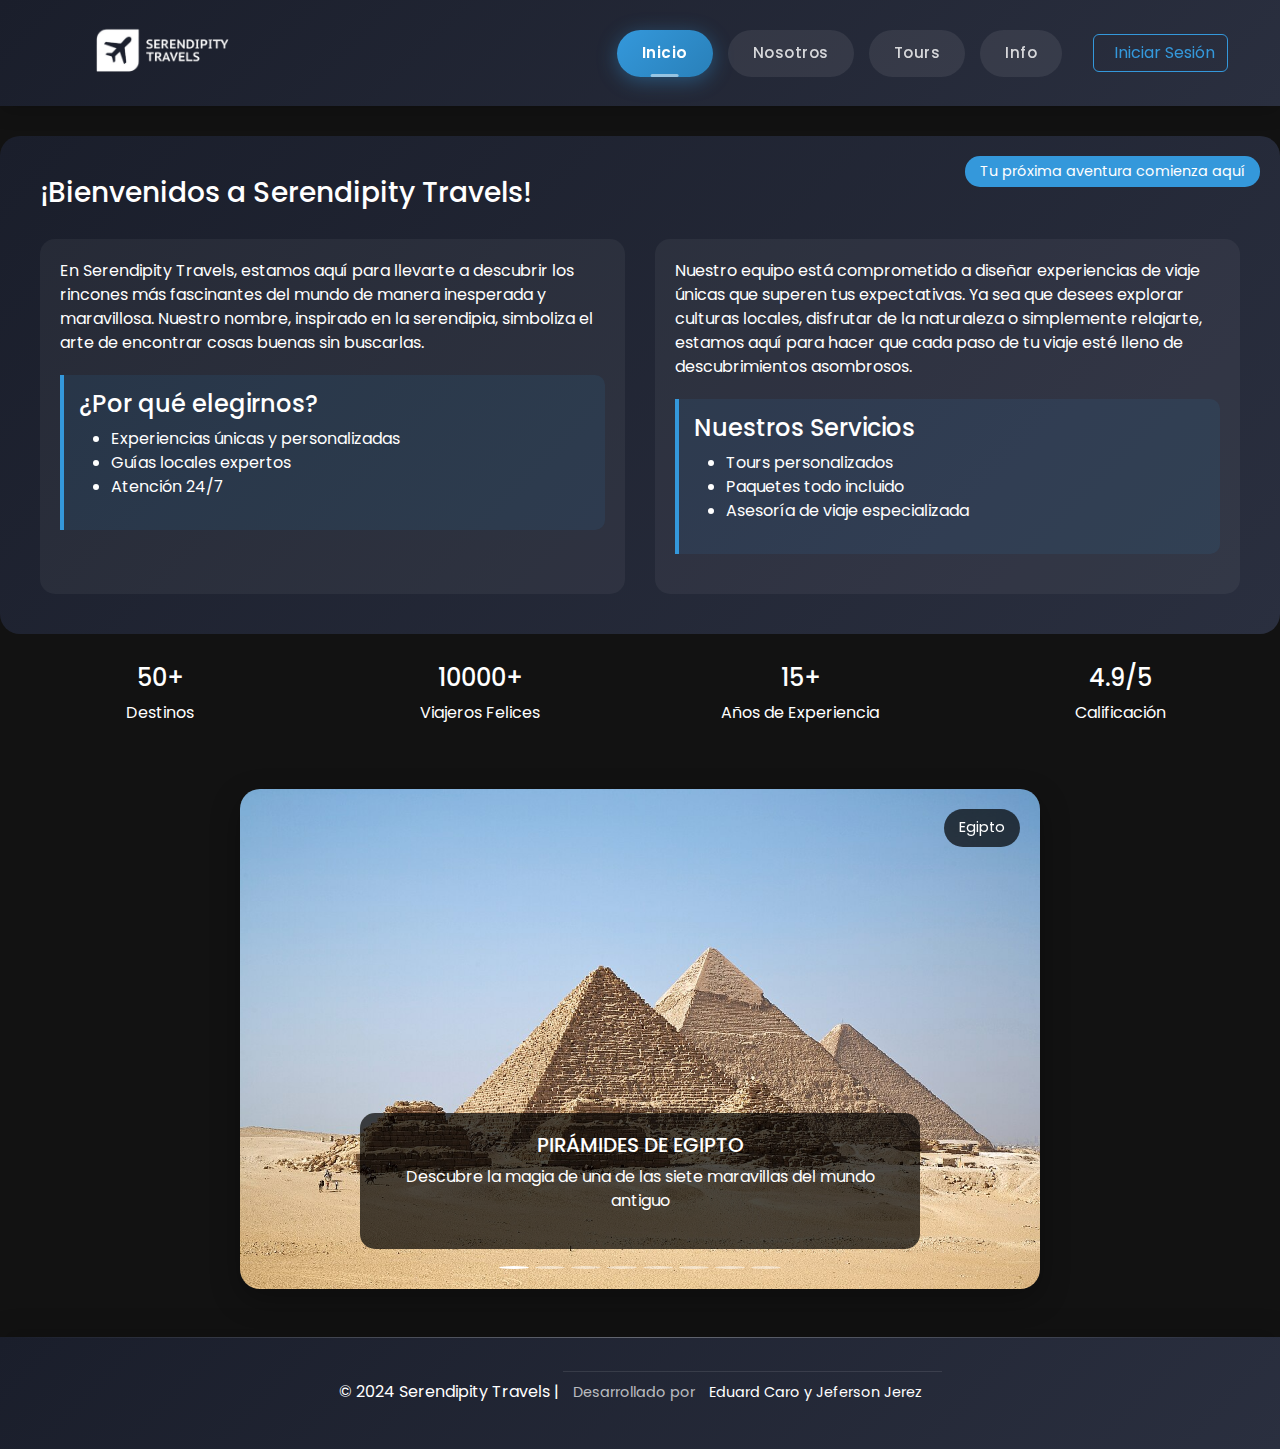
<file: index.html>
<!DOCTYPE html> 
<html lang="es">
<head>
    <meta charset="UTF-8">
    <meta name="viewport" content="width=device-width, initial-scale=1.0">
    <title>Serendipity Travels</title>
    <link href="https://cdn.jsdelivr.net/npm/bootstrap@5.3.3/dist/css/bootstrap.min.css" rel="stylesheet">
    <link href="https://fonts.googleapis.com/css2?family=Poppins:wght@300;400;500;600&display=swap" rel="stylesheet">
    <!-- CSS de Bootstrap -->

    <style>
        body {
            font-family: 'Poppins', sans-serif;
            background-color: #121212;
            color: white;
        }
        #cabecera {
    background: linear-gradient(135deg, #1a1e2b 0%, #2a2f3f 100%);
    padding: 20px 40px;
    box-shadow: 0 4px 20px rgba(0,0,0,0.2);
    position: sticky;
    top: 0;
    z-index: 1000;
}

.nav-tabs {
    border: none;
    display: flex;
    justify-content: flex-end;
    align-items: center;
    gap: 15px;
    padding: 10px 0;
}

.nav-tabs .nav-link {
    color: rgba(255, 255, 255, 0.8);
    border: none;
    padding: 12px 25px;
    font-weight: 500;
    font-size: 0.95rem;
    letter-spacing: 0.5px;
    transition: all 0.4s cubic-bezier(0.4, 0, 0.2, 1);
    border-radius: 25px;
    background: rgba(255, 255, 255, 0.08);
    position: relative;
    overflow: hidden;
}

.nav-tabs .nav-link::before {
    content: '';
    position: absolute;
    top: 0;
    left: -100%;
    width: 100%;
    height: 100%;
    background: linear-gradient(90deg, 
        rgba(255,255,255,0) 0%,
        rgba(255,255,255,0.1) 50%,
        rgba(255,255,255,0) 100%);
    transition: left 0.5s ease;
}

.nav-tabs .nav-link:hover {
    color: white;
    background: rgba(255, 255, 255, 0.12);
    transform: translateY(-2px);
    box-shadow: 0 4px 15px rgba(0,0,0,0.2);
}

.nav-tabs .nav-link:hover::before {
    left: 100%;
}

.nav-tabs .nav-link.active {
    color: white;
    background: linear-gradient(135deg, #3498db 0%, #2980b9 100%);
    border: none;
    box-shadow: 0 4px 20px rgba(52, 152, 219, 0.4);
    font-weight: 600;
}

.nav-tabs .nav-link.active::after {
    content: '';
    position: absolute;
    bottom: 0;
    left: 50%;
    transform: translateX(-50%);
    width: 30%;
    height: 3px;
    background: rgba(255, 255, 255, 0.5);
    border-radius: 3px;
}

/* Añadir efecto de brillo al hover */
@keyframes shimmer {
    0% {
        background-position: -100% 0;
    }
    100% {
        background-position: 100% 0;
    }
}

.nav-tabs .nav-link:hover {
    background-size: 200% 100%;
    animation: shimmer 1.5s infinite;
    background-image: linear-gradient(
        90deg,
        rgba(255,255,255,0.1) 0%,
        rgba(255,255,255,0.2) 50%,
        rgba(255,255,255,0.1) 100%
    );
}



.logo img {
   max-width: 100%;
    width: auto;
    height: auto;
    transition: transform 0.3s ease;
}

.logo img:hover {
    transform: scale(1.05);
}



/* Estilos mejorados para la sección de inicio */
.welcome-container {
    background: linear-gradient(135deg, #1a1e2b 0%, #2a2f3f 100%);
    padding: 40px;
    border-radius: 20px;
    margin: 30px auto;
    position: relative;
    overflow: hidden;
    width: 100%; /* Cambiado de 1500px a porcentaje */
    max-width: 1500px; /* Añadido max-width para controlar el tamaño máximo */
}

.welcome-badge {
    position: absolute;
    top: 20px;
    right: 20px;
    background: #3498db;
    color: white;
    padding: 5px 15px;
    border-radius: 15px;
    font-size: 0.9rem;
}

.welcome-grid {
    display: grid;
    grid-template-columns: 1fr 1fr;
    gap: 30px;
    margin-top: 30px;
}


.welcome-text {
    padding: 20px;
    background: rgba(255, 255, 255, 0.05);
    border-radius: 15px;
}

.highlight-box {
    background: rgba(52, 152, 219, 0.1);
    border-left: 4px solid #3498db;
    padding: 15px;
    margin: 20px 0;
    border-radius: 0 10px 10px 0;
}

/* Mejoras para el carrusel */

.carousel-caption {
    background: rgba(0, 0, 0, 0.7);
    border-radius: 15px;
    padding: 20px;
    bottom: 40px;
}


#carouselContainer {
    border-radius: 20px;
    overflow: hidden;
    box-shadow: 0 10px 30px rgba(0,0,0,0.3);
    margin: 0 auto;
    max-width: 800px; /* Controla el ancho máximo */
    max-height: 500px; /* Controla la altura máxima */
}

.carousel-inner {
    max-height: 500px; /* Asegura que las imágenes no excedan esta altura */
}

.carousel-inner img {
    object-fit: cover;
    width: 100%;
    height: 500px; /* Altura fija para todas las imágenes */
}



.location-badge {
    position: absolute;
    top: 20px;
    right: 20px;
    background: rgba(0, 0, 0, 0.7);
    padding: 8px 15px;
    border-radius: 20px;
    font-size: 0.9rem;
    z-index: 2;
}

/* Mejoras en los controles del carrusel */
.carousel-control-prev,
.carousel-control-next {
    width: 10%;
    opacity: 0;
    transition: opacity 0.3s ease;
}

#carouselContainer:hover .carousel-control-prev,
#carouselContainer:hover .carousel-control-next {
    opacity: 0.8;
}

.carousel-indicators {
    bottom: 0;
    margin-bottom: 10px;
}

.carousel-indicators button {
    width: 10px;
    height: 10px;
    border-radius: 50%;
    margin: 0 5px;
}

.location-badge {
    position: absolute;
    top: 20px;
    right: 20px;
    background: rgba(0, 0, 0, 0.7);
    padding: 8px 15px;
    border-radius: 20px;
    font-size: 0.9rem;
}

/* Estilos mejorados para la sección Nosotros */
.about-section {
    padding: 4rem 0;
    background: linear-gradient(135deg, #1a1e2b 0%, #2a2f3f 100%);
    color: #ffffff;
}

.about-header {
    text-align: center;
    margin-bottom: 3rem;
    position: relative;
}

.about-header h1 {
    font-size: 2.5rem;
    color: #ffffff;
    margin-bottom: 1.5rem;
    font-weight: 700;
}

.about-header::after {
    content: '';
    position: absolute;
    bottom: -10px;
    left: 50%;
    transform: translateX(-50%);
    width: 80px;
    height: 4px;
    background: linear-gradient(90deg, #3498db, #2ecc71);
    border-radius: 2px;
}

.company-stats {
    display: grid;
    grid-template-columns: repeat(auto-fit, minmax(200px, 1fr));
    gap: 2rem;
    margin: 3rem 0;
    padding: 2rem;
    background: #1e2130;
    border-radius: 15px;
    box-shadow: 0 10px 30px rgba(0,0,0,0.3);
}

.stat-item {
    text-align: center;
    padding: 1.5rem;
    border-right: 1px solid #2a2f3f;
    transition: transform 0.3s ease;
}

.stat-item:last-child {
    border-right: none;
}

.stat-item:hover {
    transform: translateY(-5px);
}

.stat-number {
    font-size: 2.5rem;
    font-weight: 700;
    color: #3498db;
    margin-bottom: 0.5rem;
}

.stat-label {
    font-size: 1rem;
    color: #b0b0b0;
    text-transform: uppercase;
}

.accordion {
    margin-top: 3rem;
}

.accordion-item {
    background: #1e2130;
    border: none;
    margin-bottom: 1rem;
    border-radius: 10px;
    box-shadow: 0 5px 15px rgba(0,0,0,0.2);
    overflow: hidden;
}

.accordion-button {
    padding: 1.5rem;
    background: #1e2130;
    font-weight: 600;
    color: #ffffff;
    position: relative;
    transition: all 0.3s ease;
}

.accordion-button:not(.collapsed) {
    background: linear-gradient(135deg, #2a2f3f 0%, #1e2130 100%);
    color: #3498db;
}

.accordion-button::before {
    content: '';
    position: absolute;
    left: 0;
    top: 0;
    height: 100%;
    width: 4px;
    background: linear-gradient(to bottom, #3498db, #2ecc71);
    opacity: 0;
    transition: opacity 0.3s ease;
}

.accordion-button:not(.collapsed)::before {
    opacity: 1;
}

.accordion-body {
    padding: 2rem;
    line-height: 1.6;
    background: #1e2130;
    color: #ffffff;
}

.valores-grid {
    display: grid;
    grid-template-columns: repeat(auto-fit, minmax(250px, 1fr));
    gap: 2rem;
    margin-top: 1rem;
}

.valor-item {
    background: #1e2130;
    padding: 2rem;
    border-radius: 10px;
    text-align: center;
    transition: all 0.3s ease;
    box-shadow: 0 5px 15px rgba(0,0,0,0.2);
    color: #ffffff;
}

.valor-item:hover {
    transform: translateY(-5px);
    box-shadow: 0 10px 30px rgba(0,0,0,0.3);
    background: #2a2f3f;
}

.valor-icon {
    font-size: 2.5rem;
    color: #3498db;
    margin-bottom: 1rem;
}

.objetivos-list li {
    margin-bottom: 1rem;
    padding-left: 1.5rem;
    position: relative;
    color: #ffffff;
}

.objetivos-list li::before {
    content: '→';
    position: absolute;
    left: 0;
    color: #3498db;
}

@keyframes fadeInUp {
    from {
        opacity: 0;
        transform: translateY(20px);
    }
    to {
        opacity: 1;
        transform: translateY(0);
    }
}

.animate-fadeIn {
    animation: fadeInUp 0.6s ease forwards;
}

/* Estilos mejorados */
.modal-content {
    box-shadow: 0 0 20px rgba(0,0,0,0.5);
}

.card {
    transition: transform 0.3s ease, box-shadow 0.3s ease;
    border: none;
}

.card:hover {
    transform: translateY(-5px);
    box-shadow: 0 5px 15px rgba(0,0,0,0.3);
}

.hover-effect {
    transition: all 0.3s ease;
}

.hover-effect:hover {
    transform: scale(1.05);
}

.form-control {
    border: 1px solid #444;
}

.form-floating > label {
    padding-left: 1rem;
    transition: all 0.3s ease; /* Agregar una transición suave */
    background-color: transparent; /* Eliminar el fondo blanco */
    transform: translateY(0); /* Asegura que el label no se mueva al principio */
}

.form-floating > .form-control:focus ~ label,
.form-floating > .form-control:not(:placeholder-shown) ~ label {
    transform: translateY(-1.5rem); /* Mueve el label hacia arriba cuando el campo tiene valor */
    font-size: 0.875rem; /* Reduce el tamaño del texto para un mejor ajuste */
    color: #000000; /* Opcional: cambiar color del label cuando el campo está enfocado */
}

.form-floating > .form-control {
    padding: 1rem;
    height: calc(3.5rem + 2px);
    background-color: transparent; /* Eliminar el fondo blanco en el campo */
    border: 1px solid #444;
    color: #fff; /* Asegura que el texto del input sea blanco */
}

.form-floating > .form-control:focus {
    border-color: #007bff; /* Cambia el borde cuando el campo está enfocado */
    box-shadow: 0 0 0 0.2rem rgba(0, 123, 255, 0.25); /* Agregar sombra al enfocarse */
}


.form-control:focus {
    border-color: #007bff;
    box-shadow: 0 0 0 0.2rem rgba(0,123,255,0.25);
}

#tourDate::-webkit-calendar-picker-indicator {
    filter: invert(1);
}

.form-floating > label {
    padding-left: 1rem;
}

.form-floating > .form-control {
    padding: 1rem;
    height: calc(3.5rem + 2px);
}

.bg-gradient {
    background-size: 200% 200%;
    animation: gradientAnimation 5s ease infinite;
}

@keyframes gradientAnimation {
    0% {
        background-position: 0% 50%;
    }
    50% {
        background-position: 100% 50%;
    }
    100% {
        background-position: 0% 50%;
    }
}

.bg-dark-card {
            background: #1a1e2b;
            border: 1px solid #2a2f3f;
            transition: all 0.3s ease;
        }

        .hover-card-dark:hover {
            transform: translateY(-5px);
            box-shadow: 0 10px 20px rgba(0,0,0,0.2);
            border-color: #3498db;
        }

        .destination-badge {
            position: absolute;
            top: -15px;
            right: 20px;
            font-size: 2em;
            background: #1a1e2b;
            padding: 5px 15px;
            border-radius: 50%;
            border: 1px solid #2a2f3f;
        }

        .destination-badge-sm {
            font-size: 1.2em;
        }

        .text-light-muted {
            color: #a0a0a0 !important;
        }

        .slide-in-left {
            animation: slideInLeft 0.5s ease-out forwards;
        }

        .delay-1 {
            animation-delay: 0.2s;
        }

        .delay-2 {
            animation-delay: 0.4s;
        }

        @keyframes slideInLeft {
            from {
                opacity: 0;
                transform: translateX(-20px);
            }
            to {
                opacity: 1;
                transform: translateX(0);
            }
        }

        .feature-card {
            background: rgba(255,255,255,0.05);
            padding: 20px;
            border-radius: 10px;
            margin-bottom: 15px;
            transition: all 0.3s ease;
        }

        .feature-card:hover {
            background: rgba(255,255,255,0.08);
        }

        .tips-container p {
            margin-bottom: 10px;
            padding: 8px;
            border-radius: 5px;
            transition: all 0.3s ease;
        }

        .tips-container p:hover {
            background: rgba(255,255,255,0.05);
            transform: translateX(5px);
        }

        .modal-content {
            border: 1px solid #2a2f3f;
        }

        .btn-outline-primary {
            border-color: #3498db;
            color: #3498db;
        }

        .btn-outline-primary:hover {
            background-color: #3498db;
            color: white;
        }
        .footer {
    background: linear-gradient(135deg, #1a1e2b 0%, #2a2f3f 100%);
    color: #fff;
    padding: 40px 0;
    text-align: center;
    position: relative;
    width: 100%;
    font-family: 'Poppins', Arial, sans-serif;
    box-shadow: 0 -10px 20px rgba(0,0,0,0.1);
}

.footer::before {
    content: '';
    position: absolute;
    top: 0;
    left: 0;
    right: 0;
    height: 1px;
    background: linear-gradient(90deg, 
        rgba(255,255,255,0) 0%,
        rgba(255,255,255,0.3) 50%,
        rgba(255,255,255,0) 100%);
}

.footer a {
    color: #fff;
    text-decoration: none;
    transition: all 0.3s ease;
    padding: 5px 10px;
    border-radius: 15px;
    display: inline-block;
}

.footer a:hover {
    color: #ffd700;
    background: rgba(255, 255, 255, 0.1);
    transform: translateY(-2px);
}

.footer .developers {
    font-size: 0.9em;
    margin-top: 15px;
    color: rgba(255, 255, 255, 0.7);
    padding: 10px;
    border-top: 1px solid rgba(255, 255, 255, 0.1);
}

.border-glow {
    border: 1px solid transparent; /* Borde extremadamente delgado */
    border-radius: 10px;
    background-image: linear-gradient(to right, #000, #000), linear-gradient(to right, #00f, #0ff);
    background-origin: border-box;
    background-clip: content-box, border-box;
    transition: 0.3s ease-in-out; /* Suavidad en la transición */
    margin: 0 auto; /* Centra horizontalmente el elemento */
}

.border-glow:hover {
    background-image: linear-gradient(to right, #000, #000), linear-gradient(to right, #00ffcc, #00ffee); /* Colores sutiles */
    box-shadow: 0 0 0.5px rgba(0, 255, 255, 0.2), 0 0 1px rgba(0, 255, 255, 0.1); /* Efecto de brillo muy tenue */
}




@media (max-width: 768px) {
    /* Cabecera */
    #cabecera {
        padding: 15px 20px;
    }

      /* Pestañas en móviles - Hacerlas más pequeñas */
      .nav-tabs {
        flex-direction: row; /* Alinea las pestañas en fila */
        gap: 5px; /* Espaciado entre pestañas */
        justify-content: center; /* Centra las pestañas */
        flex-wrap: wrap; /* Permite que las pestañas se ajusten si es necesario */
    }

    .nav-tabs .nav-link {
        width: auto; /* No ocupa toda la línea */
        text-align: center;
        padding: 8px 12px; /* Reduce el tamaño de las pestañas */
        font-size: 0.85rem; /* Disminuye el tamaño de la fuente */
        border-radius: 20px; /* Reduce el borde redondeado */
    }

    /* Welcome Container */
    .welcome-container {
        padding: 20px;
        margin: 15px auto;
    }

    .welcome-grid {
        grid-template-columns: 1fr;
        gap: 20px;
    }

    /* Carousel */
    #carouselContainer {
        margin: 0 10px;
    }

    .carousel-inner img {
        height: 300px;
    }

    .carousel-caption {
        padding: 10px;
        bottom: 20px;
    }

    /* Company Stats */
    .company-stats {
        grid-template-columns: 1fr;
        gap: 1rem;
        padding: 1rem;
    }

    .stat-item {
        border-right: none;
        border-bottom: 1px solid #2a2f3f;
        padding: 1rem;
    }

    .stat-item:last-child {
        border-bottom: none;
    }

    /* Valores Grid */
    .valores-grid {
        grid-template-columns: 1fr;
        gap: 1rem;
    }

    .valor-item {
        padding: 1.5rem;
    }

    /* Forms */
    .form-floating > .form-control {
        height: calc(3rem + 2px);
        font-size: 14px;
    }

    .form-floating > label {
        padding: 0.75rem;
        font-size: 14px;
    }

    /* Cards */
    .bg-dark-card {
        margin: 10px;
    }

    .destination-badge {
        top: -10px;
        right: 10px;
        font-size: 1.5em;
        padding: 3px 10px;
    }

    /* Feature Cards */
    .feature-card {
        padding: 15px;
        margin-bottom: 10px;
    }

/* Footer ajustes para móviles */
.footer {
        padding: 20px 10px;
    }

    .footer .developers {
        display: block; /* Asegura que los elementos se apilen verticalmente */
        font-size: 0.9rem;
        margin-top: 10px;
        text-align: center; /* Centra el contenido */
    }

    /* Nombres de los desarrolladores */
    .footer .developers a {
        color: #ffd700;
        text-decoration: none;
        margin: 0 5px;
    }

    .footer .developers a:hover {
        text-decoration: underline;
    }
}


/* Media Queries para dispositivos muy pequeños */
@media (max-width: 480px) {
    .about-header h1 {
        font-size: 1.8rem;
    }

    .stat-number {
        font-size: 2rem;
    }

    .carousel-inner img {
        height: 250px;
    }

    .welcome-badge {
        position: static;
        display: inline-block;
        margin-bottom: 10px;
    }

    .location-badge {
        position: static;
        display: inline-block;
        margin: 10px 0;
    }

    .accordion-button {
        padding: 1rem;
        font-size: 0.9rem;
    }

    .accordion-body {
        padding: 1rem;
        font-size: 0.9rem;
    }
}

/* Media Queries para tablets */
@media (min-width: 769px) and (max-width: 1024px) {
    .welcome-grid {
        grid-template-columns: 1fr;
        gap: 25px;
    }

    .company-stats {
        grid-template-columns: repeat(2, 1fr);
    }

    .valores-grid {
        grid-template-columns: repeat(2, 1fr);
    }

    .carousel-inner img {
        height: 400px;
    }
}

/* Optimizaciones para dispositivos de alta densidad de píxeles */
@media (-webkit-min-device-pixel-ratio: 2), (min-resolution: 192dpi) {
    .logo img {
        transform: translateZ(0);
    }
}

/* Ajustes para orientación horizontal en móviles */
@media (max-height: 500px) and (orientation: landscape) {
    .carousel-inner img {
        height: 200px;
    }

    .nav-tabs {
        flex-direction: row;
        flex-wrap: wrap;
    }

    .nav-tabs .nav-link {
        width: auto;
    }
}

    </style>
</head>
<body>
 
    <div id="cabecera" class="navbar navbar-expand-lg navbar-dark bg-dark">
        <div class="container-fluid">
            <!-- Logo -->
            <a href="#" class="logo">
                <img src="IMAGENES/logo1.png" alt="Logo"style="height: 65px;">
            </a>
    
            <!-- Botón de hamburguesa -->
            <button class="navbar-toggler" type="button" data-bs-toggle="collapse" data-bs-target="#headerTabs" aria-controls="headerTabs" aria-expanded="false" aria-label="Toggle navigation">
                <span class="navbar-toggler-icon"></span>
            </button>
    
            <!-- Pestañas de navegación -->
            <div class="collapse navbar-collapse" id="headerTabs">
                <ul class="nav nav-tabs ms-auto" id="myTab" role="tablist">
                    <li class="nav-item" role="presentation">
                        <button class="nav-link active" id="inicio-tab" data-bs-toggle="tab" data-bs-target="#inicio" type="button" role="tab" aria-controls="inicio" aria-selected="true">Inicio</button>
                    </li>
                    <li class="nav-item" role="presentation">
                        <button class="nav-link" id="nosotros-tab" data-bs-toggle="tab" data-bs-target="#nosotros" type="button" role="tab" aria-controls="nosotros" aria-selected="false">Nosotros</button>
                    </li>
                    <li class="nav-item" role="presentation">
                        <button class="nav-link" id="tours-tab" data-bs-toggle="tab" data-bs-target="#tours" type="button" role="tab" aria-controls="tours" aria-selected="false">Tours</button>
                    </li>
                    <li class="nav-item" role="presentation">
                        <button class="nav-link" id="juego-tab" data-bs-toggle="tab" data-bs-target="#juego" type="button" role="tab" aria-controls="juego" aria-selected="false">Info</button>
                    </li>
			<li class="nav-item ms-3">
            <a href="/login" class="btn btn-outline-primary">
                <i class="bi bi-person me-2"></i>Iniciar Sesión
            </a>
        </li>
                </ul>
            </div>
        </div>
    </div>
    
    

    

    <div class="tab-content" id="myTabContent">
        <!-- Sección de Inicio modificada -->
        

      
        
         <!-- Inicio Tab -->
    <div class="tab-pane fade show active" id="inicio" role="tabpanel" aria-labelledby="inicio-tab">
        <div class="welcome-container">
            <span class="welcome-badge">Tu próxima aventura comienza aquí</span>
            <h3>¡Bienvenidos a Serendipity Travels!</h3>
            
            <div class="welcome-grid">
                <div class="welcome-text">
                    <p>En Serendipity Travels, estamos aquí para llevarte a descubrir los rincones más fascinantes del mundo de manera inesperada y maravillosa. Nuestro nombre, inspirado en la serendipia, simboliza el arte de encontrar cosas buenas sin buscarlas.</p>
                    <div class="highlight-box">
                        <h4>¿Por qué elegirnos?</h4>
                        <ul>
                            <li>Experiencias únicas y personalizadas</li>
                            <li>Guías locales expertos</li>
                            <li>Atención 24/7</li>
                        </ul>
                    </div>
                </div>
                <div class="welcome-text">
                    <p>Nuestro equipo está comprometido a diseñar experiencias de viaje únicas que superen tus expectativas. Ya sea que desees explorar culturas locales, disfrutar de la naturaleza o simplemente relajarte, estamos aquí para hacer que cada paso de tu viaje esté lleno de descubrimientos asombrosos.</p>
                    <div class="highlight-box">
                        <h4>Nuestros Servicios</h4>
                        <ul>
                            <li>Tours personalizados</li>
                            <li>Paquetes todo incluido</li>
                            <li>Asesoría de viaje especializada</li>
                        </ul>
                    </div>
                </div>
            </div>
        </div>
    
        <div class="stats-container">
            <div class="row text-center g-0">
                <div class="col-md-3">
                    <div class="stat-card">
                        <i class="fas fa-globe-americas"></i>
                        <h4>50+</h4>
                        <p>Destinos</p>
                    </div>
                </div>
                <div class="col-md-3">
                    <div class="stat-card">
                        <i class="fas fa-users"></i>
                        <h4>10000+</h4>
                        <p>Viajeros Felices</p>
                    </div>
                </div>
                <div class="col-md-3">
                    <div class="stat-card">
                        <i class="fas fa-award"></i>
                        <h4>15+</h4>
                        <p>Años de Experiencia</p>
                    </div>
                </div>
                <div class="col-md-3">
                    <div class="stat-card">
                        <i class="fas fa-star"></i>
                        <h4>4.9/5</h4>
                        <p>Calificación</p>
                    </div>
                </div>
            </div>
        </div>

        <div class="container my-5">
            <div id="carouselContainer" class="carousel slide" data-bs-ride="carousel">
                <!-- Indicadores -->
                <div class="carousel-indicators">
                    <button type="button" data-bs-target="#carouselContainer" data-bs-slide-to="0" class="active" aria-current="true" aria-label="Slide 1"></button>
                    <button type="button" data-bs-target="#carouselContainer" data-bs-slide-to="1" aria-label="Slide 2"></button>
                    <button type="button" data-bs-target="#carouselContainer" data-bs-slide-to="2" aria-label="Slide 3"></button>
                    <button type="button" data-bs-target="#carouselContainer" data-bs-slide-to="3" aria-label="Slide 4"></button>
                    <button type="button" data-bs-target="#carouselContainer" data-bs-slide-to="4" aria-label="Slide 5"></button>
                    <button type="button" data-bs-target="#carouselContainer" data-bs-slide-to="5" aria-label="Slide 6"></button>
                    <button type="button" data-bs-target="#carouselContainer" data-bs-slide-to="6" aria-label="Slide 7"></button>
                    <button type="button" data-bs-target="#carouselContainer" data-bs-slide-to="7" aria-label="Slide 8"></button>
                </div>
        
                <!-- Contenido del carrusel -->
                <div class="carousel-inner">
                    <div class="carousel-item active">
                        <span class="location-badge"><i class="fas fa-map-marker-alt"></i> Egipto</span>
                        <img src="IMAGENES/fondo2.jpg" class="d-block w-100" alt="Pirámides de Egipto">
                        <div class="carousel-caption d-none d-md-block">
                            <h5>PIRÁMIDES DE EGIPTO</h5>
                            <p>Descubre la magia de una de las siete maravillas del mundo antiguo</p>
                        </div>
                    </div>
                    
                    <div class="carousel-item">
                        <span class="location-badge"><i class="fas fa-map-marker-alt"></i> Francia</span>
                        <img src="IMAGENES/fondo3.png" class="d-block w-100" alt="Torre Eiffel">
                        <div class="carousel-caption d-none d-md-block">
                            <h5>TORRE EIFFEL</h5>
                            <p>Símbolo del romance y la elegancia en el corazón de París</p>
                        </div>
                    </div>
                    
                    <div class="carousel-item">
                        <span class="location-badge"><i class="fas fa-map-marker-alt"></i> India</span>
                        <img src="IMAGENES/fondo4.jpg" class="d-block w-100" alt="Taj Mahal">
                        <div class="carousel-caption d-none d-md-block">
                            <h5>TAJ MAHAL</h5>
                            <p>Un monumento al amor eterno y la arquitectura mogol</p>
                        </div>
                    </div>
                    
                    <div class="carousel-item">
                        <span class="location-badge"><i class="fas fa-map-marker-alt"></i> Japón</span>
                        <img src="IMAGENES/fondo5.jpg" class="d-block w-100" alt="Bosque de Bambú">
                        <div class="carousel-caption d-none d-md-block">
                            <h5>BOSQUE DE BAMBÚ EN ARASHIYAMA</h5>
                            <p>Sumérgete en la serenidad de este místico bosque japonés</p>
                        </div>
                    </div>
                    
                    <div class="carousel-item">
                        <span class="location-badge"><i class="fas fa-map-marker-alt"></i> Italia</span>
                        <img src="IMAGENES/fondo6.jpg" class="d-block w-100" alt="Torre de Pisa">
                        <div class="carousel-caption d-none d-md-block">
                            <h5>TORRE INCLINADA DE PISA</h5>
                            <p>Maravíllate con esta peculiar obra maestra arquitectónica</p>
                        </div>
                    </div>
                    
                    <div class="carousel-item">
                        <span class="location-badge"><i class="fas fa-map-marker-alt"></i> Italia</span>
                        <img src="IMAGENES/fondo7.jpg" class="d-block w-100" alt="Coliseo Romano">
                        <div class="carousel-caption d-none d-md-block">
                            <h5>COLISEO ROMANO</h5>
                            <p>Revive la historia en el anfiteatro más famoso del mundo</p>
                        </div>
                    </div>
                    
                    <div class="carousel-item">
                        <span class="location-badge"><i class="fas fa-map-marker-alt"></i> España</span>
                        <img src="IMAGENES/fondo8.jpeg" class="d-block w-100" alt="Cueva Nitro">
                        <div class="carousel-caption d-none d-md-block">
                            <h5>CUEVA NITRO</h5>
                            <p>Explora las maravillas subterráneas de esta fascinante cueva</p>
                        </div>
                    </div>
                </div>
        
                <!-- Controles -->
                <button class="carousel-control-prev" type="button" data-bs-target="#carouselContainer" data-bs-slide="prev">
                    <span class="carousel-control-prev-icon" aria-hidden="true"></span>
                    <span class="visually-hidden">Previous</span>
                </button>
                <button class="carousel-control-next" type="button" data-bs-target="#carouselContainer" data-bs-slide="next">
                    <span class="carousel-control-next-icon" aria-hidden="true"></span>
                    <span class="visually-hidden">Next</span>
                </button>
            </div>
        </div>
    </div>

    <!-- Nosotros Tab -->
    <div class="tab-pane fade" id="nosotros" role="tabpanel" aria-labelledby="nosotros-tab">
        <div class="about-section">
            <div class="about-header animate-fadeIn">
                <h1>¿Quiénes somos?</h1>
                <p class="lead">Descubre la esencia de Serendipity Travels</p>
            </div>

            <div class="company-stats animate-fadeIn">
                <div class="stat-item">
                    <div class="stat-number">15+</div>
                    <div class="stat-label">Años de Experiencia</div>
                </div>
                <div class="stat-item">
                    <div class="stat-number">1000+</div>
                    <div class="stat-label">Clientes Satisfechos</div>
                </div>
                <div class="stat-item">
                    <div class="stat-number">50+</div>
                    <div class="stat-label">Destinos</div>
                </div>
                <div class="stat-item">
                    <div class="stat-number">98%</div>
                    <div class="stat-label">Satisfacción</div>
                </div>
            </div>

            <div class="accordion" id="accordionExample">
                <div class="accordion-item animate-fadeIn">
                    <h2 class="accordion-header">
                        <button class="accordion-button" type="button" data-bs-toggle="collapse" data-bs-target="#collapseMision" aria-expanded="true" aria-controls="collapseMision">
                            Nuestra Misión
                        </button>
                    </h2>
                    <div id="collapseMision" class="accordion-collapse collapse show" data-bs-parent="#accordionExample">
                        <div class="accordion-body">
                            <p>En Serendipity Travels, nuestra misión es transformar la manera en que los turistas experimentan el mundo. Nos comprometemos a ofrecer viajes personalizados y auténticos que conecten profundamente con la cultura local. Buscamos crear experiencias memorables que inspiren el entendimiento intercultural y fomenten el respeto por la diversidad.</p>
                        </div>
                    </div>
                </div>

                <div class="accordion-item animate-fadeIn">
                    <h2 class="accordion-header">
                        <button class="accordion-button collapsed" type="button" data-bs-toggle="collapse" data-bs-target="#collapseVision" aria-expanded="false" aria-controls="collapseVision">
                            Nuestra Visión
                        </button>
                    </h2>
                    <div id="collapseVision" class="accordion-collapse collapse" data-bs-parent="#accordionExample">
                        <div class="accordion-body">
                            <p>Nuestra visión en Serendipity Travels es convertirnos en líderes de la industria turística. Aspiramos a ser reconocidos por nuestra dedicación a proporcionar experiencias enriquecedoras que promuevan la comprensión intercultural y el respeto por la diversidad.</p>
                        </div>
                    </div>
                </div>

                <div class="accordion-item animate-fadeIn">
                    <h2 class="accordion-header">
                        <button class="accordion-button collapsed" type="button" data-bs-toggle="collapse" data-bs-target="#collapseValores" aria-expanded="false" aria-controls="collapseValores">
                            Valores Corporativos
                        </button>
                    </h2>
                    <div id="collapseValores" class="accordion-collapse collapse" data-bs-parent="#accordionExample">
                        <div class="accordion-body">
                            <div class="valores-grid">
                                <div class="valor-item">
                                    <div class="valor-icon">🤝</div>
                                    <h3>Autenticidad</h3>
                                    <p>Experiencias genuinas y significativas</p>
                                </div>
                                <div class="valor-item">
                                    <div class="valor-icon">⭐</div>
                                    <h3>Excelencia</h3>
                                    <p>Compromiso con la calidad superior</p>
                                </div>
                                <div class="valor-item">
                                    <div class="valor-icon">🌍</div>
                                    <h3>Transparencia</h3>
                                    <p>Honestidad en cada interacción</p>
                                </div>
                            </div>
                        </div>
                    </div>
                </div>

                <div class="accordion-item animate-fadeIn">
                    <h2 class="accordion-header">
                        <button class="accordion-button collapsed" type="button" data-bs-toggle="collapse" data-bs-target="#collapseObjetivos" aria-expanded="false" aria-controls="collapseObjetivos">
                            Objetivos Estratégicos
                        </button>
                    </h2>
                    <div id="collapseObjetivos" class="accordion-collapse collapse" data-bs-parent="#accordionExample">
                        <div class="accordion-body">
                            <ul class="objetivos-list">
                                <li>Expandir nuestra presencia en nuevos destinos</li>
                                <li>Diversificar nuestra oferta de productos y servicios</li>
                                <li>Mantenernos a la vanguardia de la innovación</li>
                                <li>Mejorar continuamente nuestros estándares de calidad</li>
                                <li>Fomentar relaciones sólidas con nuestros colaboradores</li>
                            </ul>
                        </div>
                    </div>
                </div>
            </div>
        </div>
    </div>


        <!-- Sección de Tours -->
        <div class="tab-pane fade" id="tours" role="tabpanel" aria-labelledby="tours-tab">
            <h2 class="text-center mb-4 mt-4 fw-bold text-light">Nuestros Tours</h2>
            <p class="text-center mb-5 text-light-muted">
                Explora nuestra selección de destinos, el momento perfecto para visitarlos.
            </p>
            <div class="container">
                <div class="row row-cols-1 row-cols-md-2 row-cols-lg-3 g-4">
                    <!-- Tour 1 -->
                    <div class="col">
                        <div class="card h-100">
                            <img src="IMAGENES/fondo3.png" class="card-img-top" alt="Torre Eiffel" style="height: 200px; object-fit: cover;">
                            <div class="card-body">
                                <h5 class="card-title">Torre Eiffel - Francia</h5>
                                <p class="card-text">Descubre el símbolo más emblemático de París. Este tour incluye acceso prioritario a la torre, vistas panorámicas de la ciudad y una cena romántica en el restaurante 58 Tour Eiffel.</p>
                                <button class="btn btn-primary w-100" data-bs-toggle="modal" data-bs-target="#reservationModal">Reservar</button>
                            </div>
                        </div>
                    </div>
                    <!-- Tour 2 -->
                    <div class="col">
                        <div class="card h-100">
                            <img src="IMAGENES/fondo2.jpg" class="card-img-top" alt="Pirámides de Giza" style="height: 200px; object-fit: cover;">
                            <div class="card-body">
                                <h5 class="card-title">Pirámides de Giza - Egipto</h5>
                                <p class="card-text">Explora las majestuosas pirámides del antiguo Egipto. El tour incluye visita guiada a las tres principales pirámides, el Museo Egipcio y un paseo en camello por el desierto.</p>
                                <button class="btn btn-primary w-100" data-bs-toggle="modal" data-bs-target="#reservationModal">Reservar</button>
                            </div>
                        </div>
                    </div>

                    <!-- Tour 3 -->
                    <div class="col">
                        <div class="card h-100">
                            <img src="IMAGENES/fondo4.jpg" class="card-img-top" alt="Taj Mahal" style="height: 200px; object-fit: cover;">
                            <div class="card-body">
                                <h5 class="card-title">Taj Mahal - India</h5>
                                <p class="card-text">Visita una de las maravillas del mundo moderno. Incluye tour al amanecer, guía experto en historia y arquitectura mogol, y experiencia fotográfica profesional.</p>
                                <button class="btn btn-primary w-100" data-bs-toggle="modal" data-bs-target="#reservationModal">Reservar</button>
                            </div>
                        </div>
                    </div>

                    <!-- Tour 4 -->
                    <div class="col">
                        <div class="card h-100">
                            <img src="IMAGENES/fondo5.jpg" class="card-img-top" alt="Bosque de Bambú" style="height: 200px; object-fit: cover;">
                            <div class="card-body">
                                <h5 class="card-title">Bosque de Bambú de Arashiyama - Japón</h5>
                                <p class="card-text">Sumérgete en la tranquilidad del místico bosque de bambú. El tour incluye ceremonia del té tradicional, visita a templos zen y paseo en rickshaw.</p>
                                <button class="btn btn-primary w-100" data-bs-toggle="modal" data-bs-target="#reservationModal">Reservar</button>
                            </div>
                        </div>
                    </div>

                    <!-- Tour 5 -->
                    <div class="col">
                        <div class="card h-100">
                            <img src="IMAGENES/fondo7.jpg" class="card-img-top" alt="Coliseo Romano" style="height: 200px; object-fit: cover;">
                            <div class="card-body">
                                <h5 class="card-title">Coliseo Romano - Italia</h5>
                                <p class="card-text">Viaja en el tiempo al antiguo Imperio Romano. Tour nocturno exclusivo, acceso a áreas restringidas y experiencia de gladiador virtual incluidos.</p>
                                <button class="btn btn-primary w-100" data-bs-toggle="modal" data-bs-target="#reservationModal">Reservar</button>
                            </div>
                        </div>
                    </div>

                    <!-- Tour 6 -->
                    <div class="col">
                        <div class="card h-100">
                            <img src="IMAGENES/fondo6.jpg" class="card-img-top" alt="Torre de Pisa" style="height: 200px; object-fit: cover;">
                            <div class="card-body">
                                <h5 class="card-title">Torre de Pisa - Italia</h5>
                                <p class="card-text">Visita la famosa torre inclinada y sus alrededores. Incluye subida a la torre, tour por la Plaza de los Milagros y clase de fotografía creativa.</p>
                                <button class="btn btn-primary w-100" data-bs-toggle="modal" data-bs-target="#reservationModal">Reservar</button>
                            </div>
                        </div>
                    </div>

                    <!-- Tour 7 -->
                    <div class="col mb-4">
                        <div class="card h-100">
                            <img src="IMAGENES/fondo8.jpeg" class="card-img-top" alt="Cueva del Nitro" style="height: 200px; object-fit: cover;">
                            <div class="card-body">
                                <h5 class="card-title">Cueva del Nitro - Colombia</h5>
                                <p class="card-text">Aventúrate en las profundidades de esta impresionante cueva. Tour de espeleología, equipo especializado y guía experto en geología incluidos.</p>
                                <button class="btn btn-primary w-100" data-bs-toggle="modal" data-bs-target="#reservationModal">Reservar</button>
                            </div>
                        </div>
                    </div>
                </div>
            </div>
        </div>

        <div class="tab-pane fade" id="juego" role="tabpanel" aria-labelledby="juego-tab">
           
        
            <!-- Interactive Destinations Section -->
            <div class="container py-5">
                <div class="row">
                    <div class="col-12">
                        <h2 class="text-center mb-4 fw-bold text-light">Guía de Destinos</h2>
                        <p class="text-center mb-5 text-light-muted">
                            Explora nuestra selección de destinos únicos y descubre el momento perfecto para visitarlos.
                        </p>
                    </div>
                </div>
        
                <div class="row g-4">
                    <!-- Paris Card -->
                    <div class="col-md-6 col-lg-4">
                        <div class="card h-100 bg-dark-card hover-card-dark" data-destination="paris">
                            <div class="card-body position-relative">
                                <div class="destination-badge">🗼</div>
                                <h5 class="card-title fw-bold text-light">París, Francia</h5>
                                <div class="destination-info text-light-muted">
                                    <p class="slide-in-left"><strong>Atracción Principal:</strong> Torre Eiffel</p>
                                    <p class="slide-in-left delay-1"><strong>Mejor Época:</strong> Primavera (abril-junio)</p>
                                    <p class="slide-in-left delay-2"><strong>Tip:</strong> Reserva tu visita con anticipación</p>
                                </div>
                                <button class="btn btn-outline-primary mt-3 w-100 learn-more-btn" data-bs-toggle="modal" data-bs-target="#parisModal">Más Información</button>
                            </div>
                        </div>
                    </div>
        
                    <!-- Cairo Card -->
                    <div class="col-md-6 col-lg-4">
                        <div class="card h-100 bg-dark-card hover-card-dark" data-destination="cairo">
                            <div class="card-body position-relative">
                                <div class="destination-badge">🔺</div>
                                <h5 class="card-title fw-bold text-light">El Cairo, Egipto</h5>
                                <div class="destination-info text-light-muted">
                                    <p class="slide-in-left"><strong>Atracción Principal:</strong> Pirámides de Giza</p>
                                    <p class="slide-in-left delay-1"><strong>Mejor Época:</strong> Otoño</p>
                                    <p class="slide-in-left delay-2"><strong>Tip:</strong> Visita temprano en la mañana</p>
                                </div>
                                <button class="btn btn-outline-primary mt-3 w-100 learn-more-btn" data-bs-toggle="modal" data-bs-target="#cairoModal">Más Información</button>
                            </div>
                        </div>
                    </div>

                     <!-- Agra Card -->
            <div class="col-md-6 col-lg-4">
                <div class="card h-100 bg-dark-card hover-card-dark" data-destination="agra">
                    <div class="card-body position-relative">
                        <div class="destination-badge">🏰</div>
                        <h5 class="card-title fw-bold text-light">Agra, India</h5>
                        <div class="destination-info text-light-muted">
                            <p class="slide-in-left"><strong>Atracción Principal:</strong> Taj Mahal</p>
                            <p class="slide-in-left delay-1"><strong>Mejor Época:</strong> Invierno (nov-feb)</p>
                            <p class="slide-in-left delay-2"><strong>Tip:</strong> Visita al amanecer</p>
                        </div>
                        <button class="btn btn-outline-primary mt-3 w-100 learn-more-btn" data-bs-toggle="modal" data-bs-target="#agraModal">Más Información</button>
                    </div>
                </div>
            </div>

            <!-- Kyoto Card -->
            <div class="col-md-6 col-lg-4">
                <div class="card h-100 bg-dark-card hover-card-dark" data-destination="kyoto">
                    <div class="card-body position-relative">
                        <div class="destination-badge">🎋</div>
                        <h5 class="card-title fw-bold text-light">Kioto, Japón</h5>
                        <div class="destination-info text-light-muted">
                            <p class="slide-in-left"><strong>Atracción Principal:</strong> Bosque de Bambú</p>
                            <p class="slide-in-left delay-1"><strong>Mejor Época:</strong> Primavera</p>
                            <p class="slide-in-left delay-2"><strong>Tip:</strong> Visita temprano</p>
                        </div>
                        <button class="btn btn-outline-primary mt-3 w-100 learn-more-btn" data-bs-toggle="modal" data-bs-target="#kyotoModal">Más Información</button>
                    </div>
                </div>
            </div>

            <!-- Rome Card -->
            <div class="col-md-6 col-lg-4">
                <div class="card h-100 bg-dark-card hover-card-dark" data-destination="rome">
                    <div class="card-body position-relative">
                        <div class="destination-badge">🏛️</div>
                        <h5 class="card-title fw-bold text-light">Roma, Italia</h5>
                        <div class="destination-info text-light-muted">
                            <p class="slide-in-left"><strong>Atracción Principal:</strong> Coliseo Romano</p>
                            <p class="slide-in-left delay-1"><strong>Mejor Época:</strong> Primavera</p>
                            <p class="slide-in-left delay-2"><strong>Tip:</strong> Compra Roma Pass</p>
                        </div>
                        <button class="btn btn-outline-primary mt-3 w-100 learn-more-btn" data-bs-toggle="modal" data-bs-target="#romeModal">Más Información</button>
                    </div>
                </div>
            </div>

            <!-- New Pisa Card -->
            <div class="col-md-6 col-lg-4">
                <div class="card h-100 bg-dark-card hover-card-dark" data-destination="pisa">
                    <div class="card-body position-relative">
                        <div class="destination-badge">🗼</div>
                        <h5 class="card-title fw-bold text-light">Pisa, Italia</h5>
                        <div class="destination-info text-light-muted">
                            <p class="slide-in-left"><strong>Atracción Principal:</strong> Torre Inclinada</p>
                            <p class="slide-in-left delay-1"><strong>Mejor Época:</strong> Primavera-Verano</p>
                            <p class="slide-in-left delay-2"><strong>Tip:</strong> Reserva anticipada</p>
                        </div>
                        <button class="btn btn-outline-primary mt-3 w-100 learn-more-btn" data-bs-toggle="modal" data-bs-target="#pisaModal">Más Información</button>
                    </div>
                </div>
            </div>

            <!-- Zapatoca Card -->
            <div class="col-md-6 col-lg-4">
                <div class="card h-100 bg-dark-card hover-card-dark" data-destination="zapatoca">
                    <div class="card-body position-relative">
                        <div class="destination-badge">🌋</div>
                        <h5 class="card-title fw-bold text-light">Zapatoca, Colombia</h5>
                        <div class="destination-info text-light-muted">
                            <p class="slide-in-left"><strong>Atracción Principal:</strong> Cueva del Nitro</p>
                            <p class="slide-in-left delay-1"><strong>Mejor Época:</strong> Dic-Mar</p>
                            <p class="slide-in-left delay-2"><strong>Tip:</strong> Ropa cómoda</p>
                        </div>
                        <button class="btn btn-outline-primary mt-3 w-100 learn-more-btn" data-bs-toggle="modal" data-bs-target="#zapatocaModal">Más Información</button>
                    </div>
                </div>
            </div>
                </div>
            </div>
        
      <!-- Information Section -->
<div class="container py-5">
    <div class="row">
        <div class="col-12">
            <div class="p-4 bg-dark-card rounded-3 shadow-lg">
                <h3 class="text-center mb-4 text-light">Información Adicional</h3>
                <div class="row justify-content-center g-4">
                    <div class="col-md-4">
                        <div class="info-card hover-card-dark p-3 border-glow text-center" role="button" data-bs-toggle="modal" data-bs-target="#documentacionModal">
                            <div class="d-flex align-items-center justify-content-center">
                                <i class="fas fa-passport fs-2 text-primary me-3"></i>
                                <div>
                                    <h5 class="mb-1 text-light">Documentación</h5>
                                    <p class="mb-0 text-light-muted">Verifica los requisitos antes de viajar</p>
                                </div>
                            </div>
                        </div>
                    </div>
                </div>
            </div>
        </div>
    </div>
</div>


        
            <!-- Destination Modals -->
            <!-- Paris Modal -->
            <div class="modal fade" id="parisModal" tabindex="-1" aria-labelledby="parisModalLabel" aria-hidden="true">
                <div class="modal-dialog modal-lg modal-dialog-centered">
                    <div class="modal-content bg-dark">
                        <div class="modal-header border-bottom border-secondary">
                            <h5 class="modal-title text-light" id="parisModalLabel">
                                <span class="destination-badge-sm me-2">🗼</span>
                                París, Francia
                            </h5>
                            <button type="button" class="btn-close btn-close-white" data-bs-dismiss="modal" aria-label="Close"></button>
                        </div>
                        <div class="modal-body">
                            <div class="destination-details">
                                <div class="feature-card mb-4">
                                    <h6 class="text-primary">Atracción Principal: Torre Eiffel</h6>
                                    <p class="text-light-muted">
                                        La Torre Eiffel, un ícono mundial de 324 metros de altura, ofrece vistas panorámicas 
                                        espectaculares de París. Construida en 1889, recibe más de 7 millones de visitantes al año.
                                    </p>
                                </div>
                                <div class="feature-card mb-4">
                                    <h6 class="text-primary">Mejor Época para Visitar</h6>
                                    <p class="text-light-muted">
                                        Primavera (abril-junio):
                                        <ul class="text-light-muted">
                                            <li>Temperaturas agradables entre 15-20°C</li>
                                            <li>Jardines en plena floración</li>
                                            <li>Menos turistas que en verano</li>
                                            <li>Eventos culturales frecuentes</li>
                                        </ul>
                                    </p>
                                </div>
                                <div class="feature-card">
                                    <h6 class="text-primary">Tips del Viajero</h6>
                                    <div class="tips-container text-light-muted">
                                        <p>🎟️ <strong>Reservas:</strong> Compra los tickets online con al menos 2 meses de anticipación.</p>
                                        <p>⏰ <strong>Horarios:</strong> Visita la Torre temprano (antes de las 10:00) o al atardecer.</p>
                                        <p>🚇 <strong>Transporte:</strong> Adquiere un pase de metro para varios días.</p>
                                        <p>💡 <strong>Extra:</strong> No olvides visitar la torre de noche para ver el espectáculo de luces.</p>
                                    </div>
                                </div>
                            </div>
                        </div>
                    </div>
                </div>
            </div>
        
            <!-- Cairo Modal -->
            <div class="modal fade" id="cairoModal" tabindex="-1" aria-labelledby="cairoModalLabel" aria-hidden="true">
                <div class="modal-dialog modal-lg modal-dialog-centered">
                    <div class="modal-content bg-dark">
                        <div class="modal-header border-bottom border-secondary">
                            <h5 class="modal-title text-light" id="cairoModalLabel">
                                <span class="destination-badge-sm me-2">🔺</span>
                                El Cairo, Egipto
                            </h5>
                            <button type="button" class="btn-close btn-close-white" data-bs-dismiss="modal" aria-label="Close"></button>
                        </div>
                        <div class="modal-body">
                            <div class="destination-details">
                                <div class="feature-card mb-4">
                                    <h6 class="text-primary">Atracción Principal: Pirámides de Giza</h6>
                                    <p class="text-light-muted">
                                        Las Pirámides de Giza, una de las Siete Maravillas del Mundo Antiguo, son un complejo 
                                        de tres pirámides monumentales construidas hace más de 4,500 años.
                                    </p>
                                </div>
                                <div class="feature-card mb-4">
                                    <h6 class="text-primary">Mejor Época para Visitar</h6>
                                    <p class="text-light-muted">
                                        Otoño (septiembre-noviembre):
                                        <ul class="text-light-muted">
                                            <li>Clima más fresco y agradable</li>
                                            <li>Menos turistas en los sitios principales</li>
                                            <li>Precios más económicos</li>
                                            <li>Perfectas condiciones para fotografía</li>
                                        </ul>
                                    </p>
                                </div>
                                <div class="feature-card">
                                    <h6 class="text-primary">Tips del Viajero</h6>
                                    <div class="tips-container text-light-muted">
                                        <p>🌅 <strong>Horario:</strong> Visita las pirámides al amanecer para evitar el calor y las multitudes</p>
                                        <p>👕 <strong>Vestimenta:</strong> Usa ropa ligera y cómoda, protector solar y sombrero</p>
                                        <p>💰 <strong>Negociación:</strong> Aprende a regatear en los bazares locales</p>
                                        <p>🎫 <strong>Extra:</strong> Considera contratar un guía certificado para una experiencia más enriquecedora</p>
                                    </div>
                                </div>
                            </div>
                        </div>
                    </div>
                </div>
            </div>

               <!-- New Destination Modals -->
    <!-- Agra Modal -->
    <div class="modal fade" id="agraModal" tabindex="-1" aria-labelledby="agraModalLabel" aria-hidden="true">
        <div class="modal-dialog modal-lg modal-dialog-centered">
            <div class="modal-content bg-dark">
                <div class="modal-header border-bottom border-secondary">
                    <h5 class="modal-title text-light" id="agraModalLabel">
                        <span class="destination-badge-sm me-2">🏰</span>
                        Agra, India
                    </h5>
                    <button type="button" class="btn-close btn-close-white" data-bs-dismiss="modal" aria-label="Close"></button>
                </div>
                <div class="modal-body">
                    <div class="destination-details">
                        <div class="feature-card mb-4">
                            <h6 class="text-primary">Atracción Principal: Taj Mahal</h6>
                            <p class="text-light-muted">
                                El Taj Mahal, una de las Nuevas Siete Maravillas del Mundo, es un impresionante mausoleo 
                                de mármol blanco construido entre 1632 y 1653 por orden del emperador Shah Jahan en memoria 
                                de su esposa favorita.
                            </p>
                        </div>
                        <div class="feature-card mb-4">
                            <h6 class="text-primary">Mejor Época para Visitar</h6>
                            <p class="text-light-muted">
                                Invierno (noviembre-febrero):
                                <ul class="text-light-muted">
                                    <li>Temperaturas agradables entre 15-25°C</li>
                                    <li>Cielos despejados perfectos para fotografía</li>
                                    <li>Menor humedad</li>
                                    <li>Festivales locales importantes</li>
                                </ul>
                            </p>
                        </div>
                        <div class="feature-card">
                            <h6 class="text-primary">Tips del Viajero</h6>
                            <div class="tips-container text-light-muted">
                                <p>🌅 <strong>Momento ideal:</strong> Visita al amanecer para las mejores fotos y menos turistas</p>
                                <p>👗 <strong>Vestimenta:</strong> Respeta el código de vestimenta local y lleva ropa modesta</p>
                                <p>📸 <strong>Fotografía:</strong> Los trípodes están prohibidos dentro del complejo</p>
                                <p>🎟️ <strong>Entradas:</strong> Compra los boletos en línea para evitar largas filas</p>
                                <p>🚶‍♂️ <strong>Recorrido:</strong> Contrata un guía local certificado para conocer la historia completa</p>
                            </div>
                        </div>
                    </div>
                </div>
            </div>
        </div>
    </div>

    <!-- Kyoto Modal -->
    <div class="modal fade" id="kyotoModal" tabindex="-1" aria-labelledby="kyotoModalLabel" aria-hidden="true">
        <div class="modal-dialog modal-lg modal-dialog-centered">
            <div class="modal-content bg-dark">
                <div class="modal-header border-bottom border-secondary">
                    <h5 class="modal-title text-light" id="kyotoModalLabel">
                        <span class="destination-badge-sm me-2">🎋</span>
                        Kioto, Japón
                    </h5>
                    <button type="button" class="btn-close btn-close-white" data-bs-dismiss="modal" aria-label="Close"></button>
                </div>
                <div class="modal-body">
                    <div class="destination-details">
                        <div class="feature-card mb-4">
                            <h6 class="text-primary">Atracción Principal: Bosque de Bambú de Arashiyama</h6>
                            <p class="text-light-muted">
                                Un impresionante bosque de bambú gigante que crea un paisaje único y místico. 
                                Los tallos de bambú se elevan hacia el cielo creando un túnel natural de luz 
                                verde filtrada.
                            </p>
                        </div>
                        <div class="feature-card mb-4">
                            <h6 class="text-primary">Mejor Época para Visitar</h6>
                            <p class="text-light-muted">
                                Primavera (marzo-mayo):
                                <ul class="text-light-muted">
                                    <li>Temporada de cerezos en flor (sakura)</li>
                                    <li>Clima suave y agradable</li>
                                    <li>Festivales tradicionales</li>
                                    <li>Perfecta iluminación natural</li>
                                </ul>
                            </p>
                        </div>
                        <div class="feature-card">
                            <h6 class="text-primary">Tips del Viajero</h6>
                            <div class="tips-container text-light-muted">
                                <p>⏰ <strong>Horario:</strong> Llega antes de las 7:00 AM para evitar las multitudes</p>
                                <p>📸 <strong>Fotografía:</strong> Los días nublados ofrecen la mejor luz para fotos</p>
                                <p>🚂 <strong>Transporte:</strong> Usa el pase JR para llegar a la estación de Arashiyama</p>
                                <p>👘 <strong>Experiencia:</strong> Alquila un kimono tradicional para la visita</p>
                                <p>🍜 <strong>Gastronomía:</strong> Prueba el tofu local, especialidad de Arashiyama</p>
                            </div>
                        </div>
                    </div>
                </div>
            </div>
        </div>
    </div>

    <!-- Rome Modal -->
    <div class="modal fade" id="romeModal" tabindex="-1" aria-labelledby="romeModalLabel" aria-hidden="true">
        <div class="modal-dialog modal-lg modal-dialog-centered">
            <div class="modal-content bg-dark">
                <div class="modal-header border-bottom border-secondary">
                    <h5 class="modal-title text-light" id="romeModalLabel">
                        <span class="destination-badge-sm me-2">🏛️</span>
                        Roma, Italia
                    </h5>
                    <button type="button" class="btn-close btn-close-white" data-bs-dismiss="modal" aria-label="Close"></button>
                </div>
                <div class="modal-body">
                    <div class="destination-details">
                        <div class="feature-card mb-4">
                            <h6 class="text-primary">Atracción Principal: Coliseo Romano</h6>
                            <p class="text-light-muted">
                                El Coliseo es el anfiteatro más grande jamás construido y un símbolo icónico 
                                del Imperio Romano. Con capacidad para 50,000 espectadores, este monumento del 
                                siglo I d.C. sigue siendo una maravilla arquitectónica.
                            </p>
                        </div>
                        <div class="feature-card mb-4">
                            <h6 class="text-primary">Mejor Época para Visitar</h6>
                            <p class="text-light-muted">
                                Primavera (abril-mayo) y Otoño (septiembre-octubre):
                                <ul class="text-light-muted">
                                    <li>Temperaturas moderadas</li>
                                    <li>Menos turistas que en verano</li>
                                    <li>Eventos culturales frecuentes</li>
                                    <li>Precios más económicos</li>
                                </ul>
                            </p>
                        </div>
                        <div class="feature-card">
                            <h6 class="text-primary">Tips del Viajero</h6>
                            <div class="tips-container text-light-muted">
                                <p>🎫 <strong>Entradas:</strong> Compra el Roma Pass para acceso prioritario y transporte público</p>
                                <p>⏰ <strong>Horario:</strong> Visita temprano en la mañana o al final de la tarde</p>
                                <p>👣 <strong>Recorrido:</strong> Reserva un tour guiado para acceder a áreas restringidas</p>
                                <p>📸 <strong>Fotos:</strong> El mejor ángulo es desde el Monte Palatino</p>
                                <p>🍝 <strong>Comida:</strong> Evita los restaurantes turísticos cercanos, explora el barrio Monti</p>
                            </div>
                        </div>
                    </div>
                </div>
            </div>
        </div>
    </div>

      <!-- pisa Modal -->
    <div class="modal fade" id="pisaModal" tabindex="-1" aria-labelledby="pisaModalLabel" aria-hidden="true">
        <div class="modal-dialog modal-lg modal-dialog-centered">
            <div class="modal-content bg-dark">
                <div class="modal-header border-bottom border-secondary">
                    <h5 class="modal-title text-light" id="pisaModalLabel">
                        <span class="destination-badge-sm me-2">🗼</span>
                        Pisa, Italia
                    </h5>
                    <button type="button" class="btn-close btn-close-white" data-bs-dismiss="modal" aria-label="Close"></button>
                </div>
                <div class="modal-body">
                    <div class="destination-details">
                        <div class="feature-card mb-4">
                            <h6 class="text-primary">Atracción Principal: Torre Inclinada de Pisa</h6>
                            <p class="text-light-muted">
                                La Torre Inclinada de Pisa es uno de los monumentos más famosos de Italia. 
                                Este campanario de 56 metros de altura, conocido por su característica inclinación, 
                                es parte del conjunto monumental de la Plaza del Duomo, declarado Patrimonio de la 
                                Humanidad por la UNESCO.
                            </p>
                        </div>
                        <div class="feature-card mb-4">
                            <h6 class="text-primary">Mejor Época para Visitar</h6>
                            <p class="text-light-muted">
                                Primavera y Verano (abril-agosto):
                                <ul class="text-light-muted">
                                    <li>Clima mediterráneo agradable</li>
                                    <li>Días más largos para explorar</li>
                                    <li>Festivales locales y eventos culturales</li>
                                    <li>Jardines y plazas en pleno esplendor</li>
                                </ul>
                            </p>
                        </div>
                        <div class="feature-card">
                            <h6 class="text-primary">Tips del Viajero</h6>
                            <div class="tips-container text-light-muted">
                                <p>🎫 <strong>Entradas:</strong> Reserva los tickets con anticipación, especialmente en temporada alta</p>
                                <p>⏰ <strong>Horario:</strong> Visita temprano en la mañana o al atardecer para mejores fotos</p>
                                <p>📸 <strong>Fotografía:</strong> El mejor punto para las fotos típicas está en el lado norte</p>
                                <p>🚶‍♂️ <strong>Recorrido:</strong> No te pierdas el Duomo y el Baptisterio</p>
                                <p>🍝 <strong>Gastronomía:</strong> Prueba la cocina toscana en los restaurantes locales</p>
                                <p>🚆 <strong>Transporte:</strong> Llega en tren desde Florencia en solo 1 hora</p>
                            </div>
                        </div>
                    </div>
                </div>
            </div>
        </div>
    </div>

    <!-- Zapatoca Modal -->
    <div class="modal fade" id="zapatocaModal" tabindex="-1" aria-labelledby="zapatocaModalLabel" aria-hidden="true">
        <div class="modal-dialog modal-lg modal-dialog-centered">
            <div class="modal-content bg-dark">
                <div class="modal-header border-bottom border-secondary">
                    <h5 class="modal-title text-light" id="zapatocaModalLabel">
                        <span class="destination-badge-sm me-2">🌋</span>
                        Zapatoca, Colombia
                    </h5>
                    <button type="button" class="btn-close btn-close-white" data-bs-dismiss="modal" aria-label="Close"></button>
                </div>
                <div class="modal-body">
                    <div class="destination-details">
                        <div class="feature-card mb-4">
                            <h6 class="text-primary">Atracción Principal: Cueva del Nitro</h6>
                            <p class="text-light-muted">
                                La Cueva del Nitro es una impresionante formación geológica natural que se extiende por más de 
                                800 metros de profundidad. Conocida por sus fascinantes estalactitas y estalagmitas, además de 
                                ser hogar de una variada fauna cavernícola.
                            </p>
                        </div>
                        <div class="feature-card mb-4">
                            <h6 class="text-primary">Mejor Época para Visitar</h6>
                            <p class="text-light-muted">
                                Diciembre a Marzo:
                                <ul class="text-light-muted">
                                    <li>Temporada seca con menos lluvias</li>
                                    <li>Temperaturas agradables</li>
                                    <li>Mejores condiciones para explorar las cuevas</li>
                                    <li>Festivales locales tradicionales</li>
                                </ul>
                            </p>
                        </div>
                        <div class="feature-card">
                            <h6 class="text-primary">Tips del Viajero</h6>
                            <div class="tips-container text-light-muted">
                                <p>👟 <strong>Calzado:</strong> Usa botas o zapatos con buen agarre y resistentes al agua</p>
                                <p>🔦 <strong>Equipamiento:</strong> Lleva linterna adicional y baterías de repuesto</p>
                                <p>👕 <strong>Ropa:</strong> Viste en capas y lleva un cambio de ropa</p>
                                <p>🎒 <strong>Mochila:</strong> Usa una mochila impermeable para proteger tus pertenencias</p>
                                <p>🦇 <strong>Fauna:</strong> Respeta los murciélagos y la vida cavernícola</p>
                                <p>🚶‍♂️ <strong>Guía:</strong> Contrata un guía local certificado, no explores solo</p>
                                <p>📸 <strong>Fotografía:</strong> Usa una cámara resistente al agua y la humedad</p>
                            </div>
                        </div>
                    </div>
                </div>
            </div>
        </div>
    </div>
        
            <!-- Documentación Modal -->
            <div class="modal fade" id="documentacionModal" tabindex="-1" aria-labelledby="documentacionModalLabel" aria-hidden="true">
                <div class="modal-dialog modal-lg modal-dialog-centered">
                    <div class="modal-content bg-dark">
                        <div class="modal-header border-bottom border-secondary">
                            <h5 class="modal-title text-light" id="documentacionModalLabel">
                                <i class="fas fa-passport text-primary me-2"></i>
                                Información de la Empresa y Documentación
                            </h5>
                            <button type="button" class="btn-close btn-close-white" data-bs-dismiss="modal" aria-label="Close"></button>
                        </div>
                        <div class="modal-body">
                            <div class="company-info mb-4">
                                <h6 class="text-primary">Sobre Nosotros</h6>
                                <p class="text-light-muted">
                                    Somos una agencia de viajes especializada en crear experiencias únicas y memorables. 
                                    Con más de 10 años de experiencia, nos dedicamos a hacer realidad los sueños viajeros 
                                    de nuestros clientes.
                                </p>

                                 <!-- Video Section -->
            <div class="container py-5">
                <div class="row">
                    <div class="col-12">
                        <h2 class="text-center mb-4 fw-bold text-light">Descubre Nuestros Destinos</h2>
                        <div class="ratio ratio-16x9 shadow-lg rounded overflow-hidden hover-scale">
                            <video controls class="video-element">
                                <source src="IMAGENES/avatar.mp4" type="video/mp4">
                                Tu navegador no soporta el elemento de video.
                            </video>
                        </div>
                    </div>
                </div>
            </div>
                            </div>
                            <div class="documentation-info">
                                <h6 class="text-primary">Documentación Necesaria</h6>
                                <div class="accordion" id="documentacionAccordion">
                                    <div class="accordion-item bg-dark">
                                        <h2 class="accordion-header">
                                            <button class="accordion-button bg-dark text-light" type="button" data-bs-toggle="collapse" data-bs-target="#collapseOne">
                                                Documentos Básicos
                                            </button>
                                        </h2>

                                        
                                        <div id="collapseOne" class="accordion-collapse collapse show" data-bs-parent="#documentacionAccordion">
                                            <div class="accordion-body text-light-muted">
                                                <ul>
                                                    <li>Pasaporte vigente (mínimo 6 meses)</li>
                                                    <li>Visa (según destino)</li>
                                                    <li>Seguro de viaje</li>
                                                    <li>Identificación oficial</li>
                                                </ul>
                                            </div>
                                        </div>
                                    </div>
                                    <div class="accordion-item bg-dark">
                                        <h2 class="accordion-header">
                                            <button class="accordion-button collapsed bg-dark text-light" type="button" data-bs-toggle="collapse" data-bs-target="#collapseTwo">
                                                Servicios Adicionales
                                            </button>
                                        </h2>
                                        <div id="collapseTwo" class="accordion-collapse collapse" data-bs-parent="#documentacionAccordion">
                                            <div class="accordion-body text-light-muted">
                                                <ul>
                                                    <li>Asesoría en trámites de visa</li>
                                                    <li>Gestión de seguros de viaje</li>
                                                    <li>Reservas de hoteles y vuelos</li>
                                                    <li>Planificación de itinerarios personalizados</li>
                                                </ul>
                                            </div>
                                        </div>
                                    </div>
                                </div>
                            </div>
                        </div>
                    </div>
                </div>
            </div>
        </div>
        </div>

       
      

    </div>
   


  <!-- Modal principal -->
  <div class="modal fade" id="reservationModal" tabindex="-1" aria-labelledby="reservationModalLabel" aria-hidden="true">
    <div class="modal-dialog modal-lg">
        <div class="modal-content bg-dark">
            <div class="modal-header border-bottom border-secondary">
                <h5 class="modal-title text-primary fw-bold">Selecciona tu Plan de Viaje</h5>
                <button type="button" class="btn-close btn-close-white" data-bs-dismiss="modal" aria-label="Close"></button>
            </div>
            <div class="modal-body">
                <!-- Planes de viaje -->
                <div id="plansSection" class="row g-4 mb-4">
                    <!-- Plan Sencillo -->
                    <div class="col-md-4">
                        <div class="card h-100 bg-gradient" style="background: linear-gradient(145deg, #2a2a2a, #1a1a1a);">
                            <div class="card-body">
                                <h5 class="card-title text-center text-primary mb-3">Plan Sencillo</h5>
                                <h6 class="card-subtitle mb-3 text-center text-white fw-bold">$199 USD</h6>
                                <ul class="list-unstyled text-light">
                                    <li class="mb-2">✓ Entrada básica</li>
                                    <li class="mb-2">✓ Guía turístico</li>
                                    <li class="mb-2">✓ Transporte básico</li>
                                </ul>
                                <button onclick="selectPlan('Sencillo', 199)" class="btn btn-outline-primary w-100 mt-3 hover-effect">
                                    Seleccionar
                                </button>
                            </div>
                        </div>
                    </div>
                    <!-- Plan Premium -->
                    <div class="col-md-4">
                        <div class="card h-100 bg-gradient" style="background: linear-gradient(145deg, #2d3748, #1a202c);">
                            <div class="card-body">
                                <h5 class="card-title text-center text-primary mb-3">Plan Premium</h5>
                                <h6 class="card-subtitle mb-3 text-center text-white fw-bold">$299 USD</h6>
                                <ul class="list-unstyled text-light">
                                    <li class="mb-2">✓ Todo lo del plan sencillo</li>
                                    <li class="mb-2">✓ Acceso VIP</li>
                                    <li class="mb-2">✓ Comidas incluidas</li>
                                    <li class="mb-2">✓ Fotos profesionales</li>
                                </ul>
                                <button onclick="selectPlan('Premium', 299)" class="btn btn-outline-primary w-100 mt-3 hover-effect">
                                    Seleccionar
                                </button>
                            </div>
                        </div>
                    </div>
                    <!-- Plan Platino -->
                    <div class="col-md-4">
                        <div class="card h-100 bg-gradient" style="background: linear-gradient(145deg, #2b2b3c, #1a1a2c);">
                            <div class="card-body">
                                <h5 class="card-title text-center text-primary mb-3">Plan Platino</h5>
                                <h6 class="card-subtitle mb-3 text-center text-white fw-bold">$499 USD</h6>
                                <ul class="list-unstyled text-light">
                                    <li class="mb-2">✓ Todo lo del plan premium</li>
                                    <li class="mb-2">✓ Experiencias exclusivas</li>
                                    <li class="mb-2">✓ Guía privado</li>
                                    <li class="mb-2">✓ Transporte de lujo</li>
                                    <li class="mb-2">✓ Regalo sorpresa</li>
                                </ul>
                                <button onclick="selectPlan('Platino', 499)" class="btn btn-outline-primary w-100 mt-3 hover-effect">
                                    Seleccionar
                                </button>
                            </div>
                        </div>
                    </div>
                </div>

                <!-- Formulario de registro -->
                <div id="registrationForm" style="display: none;">
                    <h5 class="text-primary mb-4">Información Personal</h5>
                    <form id="bookingForm" onsubmit="submitForm(event)">
                        <div class="row g-3">
                            <div class="col-md-6">
                                <div class="form-floating mb-3">
                                    <input type="text" class="form-control bg-dark text-light border-secondary" id="nombre" placeholder="Nombre completo" required>
                                    <label for="nombre" class="text">Nombre completo</label>
                                </div>
                            </div>
                            <div class="col-md-6">
                                <div class="form-floating mb-3">
                                    <input type="text" class="form-control bg-dark text-light border-secondary" id="cedula" placeholder="Número de cédula" required>
                                    <label for="cedula" class="text">Número de cédula</label>
                                </div>
                            </div>
                            <div class="col-12">
                                <div class="form-floating mb-3">
                                    <input type="email" class="form-control bg-dark text-light border-secondary" id="email" placeholder="Correo electrónico" required>
                                    <label for="email" class="text">Correo electrónico</label>
                                </div>
                            </div>
                            <div class="col-12">
                                <div class="form-floating mb-3">
                                    <input type="date" class="form-control bg-dark text-light border-secondary" id="tourDate" required>
                                    <label for="tourDate" class="text">Fecha del Tour</label>
                                </div>
                                <small class="text-light">Disponible de miércoles a domingo</small>
                            </div>
                            <div class="col-12">
                                <button type="submit" class="btn btn-primary w-100">Enviar Registro</button>
                            </div>
                        </div>
                    </form>
                </div>

                <!-- Resumen de la reserva -->
                <div id="reservationSummary" style="display: none;" class="mt-4">
                    <div class="card bg-gradient" style="background: linear-gradient(145deg, #2a2a2a, #1a1a1a);">
                        <div class="card-body">
                            <h5 class="card-title text-primary">Resumen de tu reserva</h5>
                            <div class="text-light">
                                <p class="mb-2">Plan seleccionado: <span id="selectedPlan" class="fw-bold"></span></p>
                                <p class="mb-2">Precio: $<span id="selectedPrice" class="fw-bold"></span> USD</p>
                                <p class="mb-2">Fecha seleccionada: <span id="selectedDate" class="fw-bold"></span></p>
                                <p class="mb-2">Nombre: <span id="summaryName" class="fw-bold"></span></p>
                                <p class="mb-2">Cédula: <span id="summaryCedula" class="fw-bold"></span></p>
                                <p class="mb-2">Email: <span id="summaryEmail" class="fw-bold"></span></p>
                            </div>
                        </div>
                    </div>
                </div>
            </div>
            <div class="modal-footer border-top border-secondary">
                <button type="button" class="btn btn-secondary" data-bs-dismiss="modal">Cancelar</button>
                <button type="button" class="btn btn-primary" id="confirmButton" style="display: none;" onclick="confirmReservation()">
                    Confirmar Reserva
                </button>
            </div>
        </div>
    </div>
</div>

<!-- Modal de confirmación -->
<div class="modal fade" id="confirmationModal" tabindex="-1" aria-hidden="true">
    <div class="modal-dialog">
        <div class="modal-content bg-dark">
            <div class="modal-header border-bottom border-secondary">
                <h5 class="modal-title text-primary">¡Reserva Confirmada!</h5>
                <button type="button" class="btn-close btn-close-white" data-bs-dismiss="modal" aria-label="Close"></button>
            </div>
            <div class="modal-body text-light">
                <p>Gracias <span id="confirmationName"></span> por tu reserva.</p>
                <p>Hemos enviado un correo a <span id="confirmationEmail"></span> con todos los detalles de tu reserva.</p>
                <div class="card bg-gradient mt-3" style="background: linear-gradient(145deg, #2a2a2a, #1a1a1a);">
                    <div class="card-body">
                        <h6 class="text-primary">Detalles de la reserva:</h6>
                        <p class="mb-1 text-light">Plan: <span id="confirmationPlan"></span></p>
                        <p class="mb-1 text-light">Fecha: <span id="confirmationDate"></span></p>
                        <p class="mb-1 text-light">Total: $<span id="confirmationPrice"></span> USD</p>
                    </div>
                </div>
            </div>
            <div class="modal-footer border-top border-secondary">
                <button type="button" class="btn btn-primary" data-bs-dismiss="modal">Aceptar</button>
            </div>
        </div>
    </div>
</div>

<footer class="footer">
    <div>
        © 2024 Serendipity Travels | 
        <span class="developers">Desarrollado por 
            <a href="#">Eduard Caro y Jeferson Jerez</a>  
        </span>
    </div>
</footer>


<script>
document.addEventListener('DOMContentLoaded', function() {
    // Add hover effect to destination cards
    const cards = document.querySelectorAll('.hover-card-dark');
    cards.forEach(card => {
        card.addEventListener('mouseenter', function() {
            this.querySelector('.destination-info').style.opacity = '1';
        });
    });

    // Add click handler for learn more buttons
    const learnMoreBtns = document.querySelectorAll('.learn-more-btn');
    learnMoreBtns.forEach(btn => {
        btn.addEventListener('click', function(e) {
            const card = e.target.closest('.card');
            const destination = card.dataset.destination;
            // Aquí puedes agregar la lógica para mostrar más información
            console.log(`Showing more info for ${destination}`);
        });
    });

    // Add smooth scroll behavior
    document.querySelectorAll('a[href^="#"]').forEach(anchor => {
        anchor.addEventListener('click', function (e) {
            e.preventDefault();
            document.querySelector(this.getAttribute('href')).scrollIntoView({
                behavior: 'smooth'
            });
        });
    });
});
</script>

<script>
let selectedPlanInfo = {
    name: '',
    price: 0
};

function selectPlan(planName, price) {
    selectedPlanInfo.name = planName;
    selectedPlanInfo.price = price;
    
    // Ocultar sección de planes y mostrar formulario
    document.getElementById('plansSection').style.display = 'none';
    document.getElementById('registrationForm').style.display = 'block';
    
    // Actualizar resumen
    document.getElementById('selectedPlan').textContent = planName;
    document.getElementById('selectedPrice').textContent = price;
    
    // Configurar fecha mínima (hoy)
    const today = new Date().toISOString().split('T')[0];
    document.getElementById('tourDate').min = today;
}

function submitForm(event) {
    event.preventDefault();
    
    const nombre = document.getElementById('nombre').value;
    const cedula = document.getElementById('cedula').value;
    const email = document.getElementById('email').value;
    const date = document.getElementById('tourDate').value;
    
    const selected = new Date(date);
    const day = selected.getDay();
    
    // Verificar si es de miércoles (3) a domingo (0)
    if (day === 1 || day === 2) { // Lunes o Martes
        alert('Por favor selecciona una fecha de miércoles a domingo');
        return;
    }
    
    // Actualizar resumen
    document.getElementById('selectedDate').textContent = date;
    document.getElementById('summaryName').textContent = nombre;
    document.getElementById('summaryCedula').textContent = cedula;
    document.getElementById('summaryEmail').textContent = email;
    
    // Ocultar formulario y mostrar resumen
    document.getElementById('registrationForm').style.display = 'none';
    document.getElementById('reservationSummary').style.display = 'block';
    document.getElementById('confirmButton').style.display = 'block';
}

function confirmReservation() {
    const nombre = document.getElementById('nombre').value;
    const email = document.getElementById('email').value;
    const date = document.getElementById('tourDate').value;
    
    // Actualizar modal de confirmación
    document.getElementById('confirmationName').textContent = nombre;
    document.getElementById('confirmationEmail').textContent = email;
    document.getElementById('confirmationPlan').textContent = selectedPlanInfo.name;
    document.getElementById('confirmationDate').textContent = date;
    document.getElementById('confirmationPrice').textContent = selectedPlanInfo.price;
    
    // Cerrar modal principal
    const mainModal = bootstrap.Modal.getInstance(document.getElementById('reservationModal'));
    mainModal.hide();
    
    // Mostrar modal de confirmación
    const confirmationModal = new bootstrap.Modal(document.getElementById('confirmationModal'));
    confirmationModal.show();
    
    // Resetear todo
    setTimeout(() => {
        document.getElementById('plansSection').style.display = 'block';
        document.getElementById('registrationForm').style.display = 'none';
        document.getElementById('reservationSummary').style.display = 'none';
        document.getElementById('confirmButton').style.display = 'none';
        document.getElementById('bookingForm').reset();
    }, 500);
}
</script>

<script>
    document.addEventListener('DOMContentLoaded', function() {
        // Add hover effect to destination cards
        const cards = document.querySelectorAll('.hover-card-dark');
        cards.forEach(card => {
            card.addEventListener('mouseenter', function() {
                this.querySelector('.destination-info').style.opacity = '1';
            });
        });
    
        // Add click handler for learn more buttons
        const learnMoreBtns = document.querySelectorAll('.learn-more-btn');
        learnMoreBtns.forEach(btn => {
            btn.addEventListener('click', function(e) {
                const card = e.target.closest('.card');
                const destination = card.dataset.destination;
                // Aquí puedes agregar la lógica para mostrar más información
                console.log(`Showing more info for ${destination}`);
            });
        });
    
        // Add smooth scroll behavior
        document.querySelectorAll('a[href^="#"]').forEach(anchor => {
            anchor.addEventListener('click', function (e) {
                e.preventDefault();
                document.querySelector(this.getAttribute('href')).scrollIntoView({
                    behavior: 'smooth'
                });
            });
        });
    });
    </script>
<!-- JS de Bootstrap -->
<script src="https://stackpath.bootstrapcdn.com/bootstrap/5.1.3/js/bootstrap.bundle.min.js"></script>

    <script src="https://cdn.jsdelivr.net/npm/bootstrap@5.3.3/dist/js/bootstrap.bundle.min.js"></script>
</body>
</html>
</file>
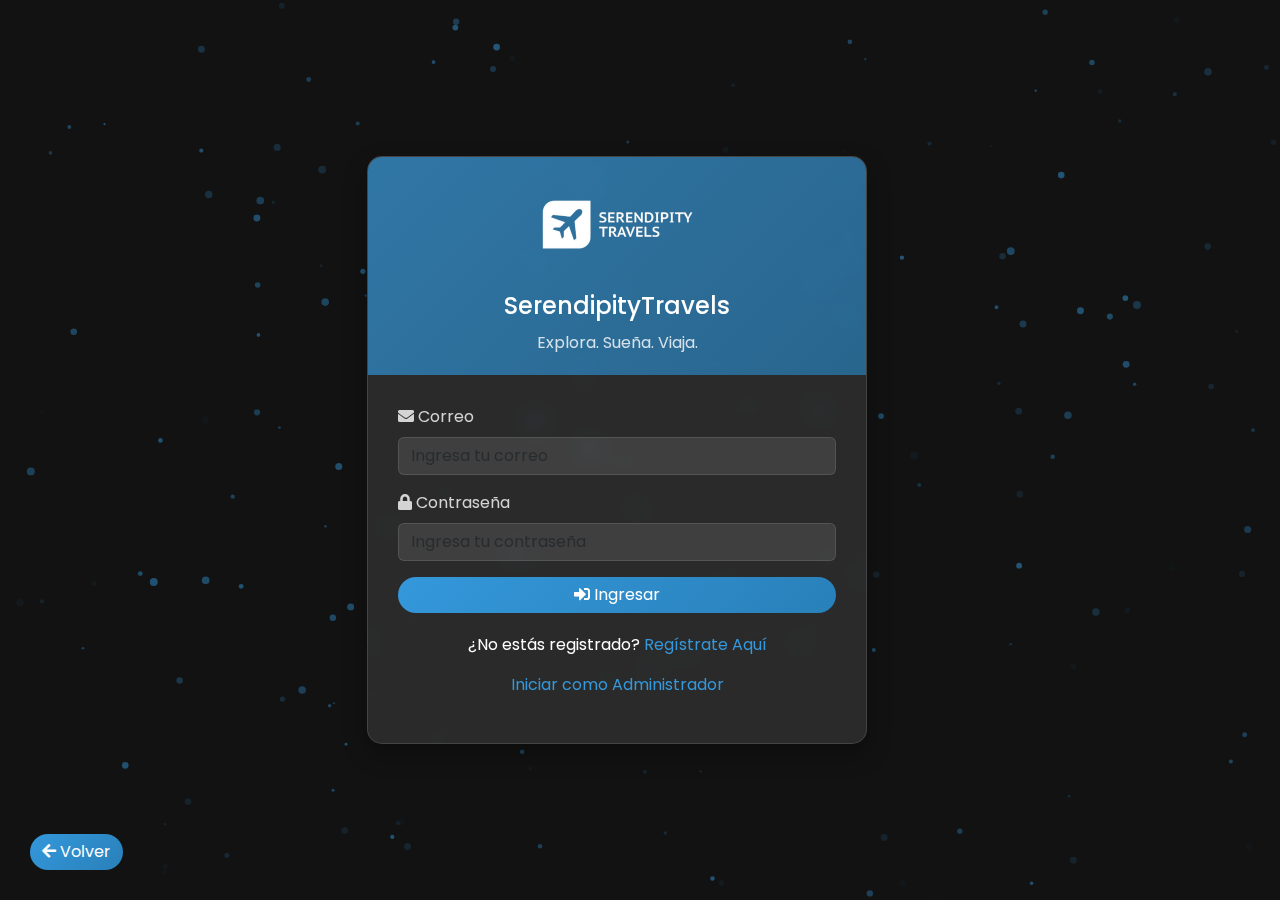
<file: login.html>
<!DOCTYPE html>
<html lang="es" xmlns:th="http://www.thymeleaf.org">
<head>
    <meta charset="UTF-8">
    <meta http-equiv="X-UA-Compatible" content="IE=edge">
    <meta name="viewport" content="width=device-width, initial-scale=1.0">
    <title>Inicio de Sesión</title>
    <link href="https://cdn.jsdelivr.net/npm/bootstrap@5.1.3/dist/css/bootstrap.min.css" rel="stylesheet">
    <link href="https://fonts.googleapis.com/css2?family=Poppins:wght@300;400;600&display=swap" rel="stylesheet">
    <link rel="stylesheet" href="https://cdnjs.cloudflare.com/ajax/libs/font-awesome/5.15.3/css/all.min.css">
    <style>
        html, body {
            height: 100%;
            margin: 0;
            overflow: hidden;
        }

        body {
            font-family: 'Poppins', sans-serif;
            background-color: #121212;
            color: white;
            display: flex;
            align-items: center;
            justify-content: center;
            position: relative;
        }

        .background-particles {
            position: fixed;
            top: 0;
            left: 0;
            width: 100%;
            height: 100%;
            pointer-events: none;
            z-index: 1;
        }

        .login-container {
            background: rgba(255, 255, 255, 0.1);
            border-radius: 15px;
            box-shadow: 0 10px 25px rgba(0,0,0,0.3);
            overflow: hidden;
            width: 100%;
            max-width: 500px;
            backdrop-filter: blur(10px);
            border: 1px solid rgba(255, 255, 255, 0.125);
            position: relative;
            z-index: 10;
        }

        .login-header {
            background: linear-gradient(135deg, rgba(52, 152, 219, 0.7), rgba(41, 128, 185, 0.7));
            color: white;
            padding: 20px;
            text-align: center;
            display: flex;
            flex-direction: column;
            align-items: center;
        }

        .logo {
            margin-bottom: 15px;
            display: flex;
            justify-content: center;
        }

        .logo img {
            height: 100px;
            max-width: 250px;
            object-fit: contain;
            transition: transform 0.3s ease;
        }

        .logo img:hover {
            transform: scale(1.05);
        }

        .login-header h1 {
            margin-bottom: 10px;
            font-size: 1.5rem;
        }

        .login-header p {
            margin: 0;
            font-size: 1rem;
            color: rgba(255,255,255,0.8);
        }

        .login-form {
            padding: 30px;
            position: relative;
        }

        .form-label {
            color: rgba(255, 255, 255, 0.8);
        }

        .form-control {
            background-color: rgba(255, 255, 255, 0.1);
            border: 1px solid rgba(255, 255, 255, 0.2);
            color: white;
        }

        .form-control:focus {
            background-color: rgba(255, 255, 255, 0.2);
            border-color: #3498db;
            color: white;
            box-shadow: 0 0 10px rgba(52, 152, 219, 0.3);
        }

        .btn-primary {
            background: linear-gradient(135deg, #3498db, #2980b9);
            border: none;
            border-radius: 20px;
            transition: all 0.3s ease;
        }

        .btn-primary:hover, .btn-secondary:hover {
            transform: translateY(-3px);
            box-shadow: 0 5px 15px rgba(52, 152, 219, 0.4);
        }

        .btn-secondary {
            background: linear-gradient(135deg, #95a5a6, #7f8c8d);
            border: none;
            border-radius: 20px;
            transition: all 0.3s ease;
        }

        .additional-links {
            margin-top: 20px;
            text-align: center;
        }

        .back-button {
            position: fixed;
            bottom: 30px;
            left: 30px;
        }

        .additional-links a {
            color: #3498db;
            text-decoration: none;
        }

        .additional-links a:hover {
            text-decoration: underline;
        }

        .text-danger {
            color: #e74c3c !important;
        }
    </style>
</head>
<body>
    <canvas class="background-particles"></canvas>
    <div class="container">
        <div class="row justify-content-center">
            <div class="col-12 col-md-6">
                <div class="login-container">
                    <div class="login-header">
                        <div class="logo">
                            <img th:src="@{/IMAGENES/logo1.png}" src="IMAGENES/logo1.png" alt="Logo">
                        </div>
                        <h1>SerendipityTravels</h1>
                        <p>Explora. Sueña. Viaja.</p>
                    </div>
                    <div class="login-form">
                        <form th:action="@{/index}" th:object="${usuario}" method="post">
                            <div class="mb-3">
                                <label for="correo" class="form-label">
                                    <i class="fas fa-envelope"></i> Correo
                                </label>
                                <input type="email" class="form-control" id="correo" name="correo" 
                                       th:field="*{correo}" required 
                                       placeholder="Ingresa tu correo">
                            </div>
                            <div class="mb-3">
                                <label for="contra" class="form-label">
                                    <i class="fas fa-lock"></i> Contraseña
                                </label>
                                <input type="password" class="form-control" id="contra" name="contra" 
                                       th:field="*{contra}" required 
                                       placeholder="Ingresa tu contraseña">
                            </div>
                            <button type="submit" class="btn btn-primary w-100">
                                <i class="fas fa-sign-in-alt"></i> Ingresar
                            </button>

                            <!-- Error Message -->
                            <div class="text-danger text-center mt-3" th:if="${error}">
                                <p th:text="${error}"></p>
                            </div>

                            <div class="additional-links">
                                <p>¿No estás registrado? <a href="/usuarios/formularioregistro">Regístrate Aquí</a></p>
                                <p><a href="/admin/login">Iniciar como Administrador</a></p>
                            </div>
                        </form>
                    </div>
                </div>
            </div>
        </div>
    </div>

    <div class="back-button">
        <a href="/index" class="btn btn-primary">
            <i class="fas fa-arrow-left"></i> Volver
        </a>
    </div>

    <script>
        const canvas = document.querySelector('.background-particles');
        const ctx = canvas.getContext('2d');

        canvas.width = window.innerWidth;
        canvas.height = window.innerHeight;

        let particlesArray = [];
        const numberOfParticles = 200;

        class Particle {
            constructor() {
                this.x = Math.random() * canvas.width;
                this.y = Math.random() * canvas.height;
                this.size = Math.random() * 3 + 1;
                this.speedX = Math.random() * 3 - 1.5;
                this.speedY = Math.random() * 3 - 1.5;
                this.color = `rgba(52, 152, 219, ${Math.random() * 0.5})`;
            }

            update() {
                this.x += this.speedX;
                this.y += this.speedY;

                if (this.x < 0 || this.x > canvas.width) this.speedX *= -1;
                if (this.y < 0 || this.y > canvas.height) this.speedY *= -1;
            }

            draw() {
                ctx.fillStyle = this.color;
                ctx.beginPath();
                ctx.arc(this.x, this.y, this.size, 0, Math.PI * 2);
                ctx.fill();
            }
        }

        function init() {
            particlesArray = [];
            for (let i = 0; i < numberOfParticles; i++) {
                particlesArray.push(new Particle());
            }
        }

        function animate() {
            ctx.clearRect(0, 0, canvas.width, canvas.height);
            for (let i = 0; i < particlesArray.length; i++) {
                particlesArray[i].update();
                particlesArray[i].draw();
            }
            requestAnimationFrame(animate);
        }

        window.addEventListener('resize', () => {
            canvas.width = window.innerWidth;
            canvas.height = window.innerHeight;
            init();
        });

        init();
        animate();
    </script>
    <script src="https://cdn.jsdelivr.net/npm/bootstrap@5.1.3/dist/js/bootstrap.bundle.min.js"></script>
</body>
</html>
</file>
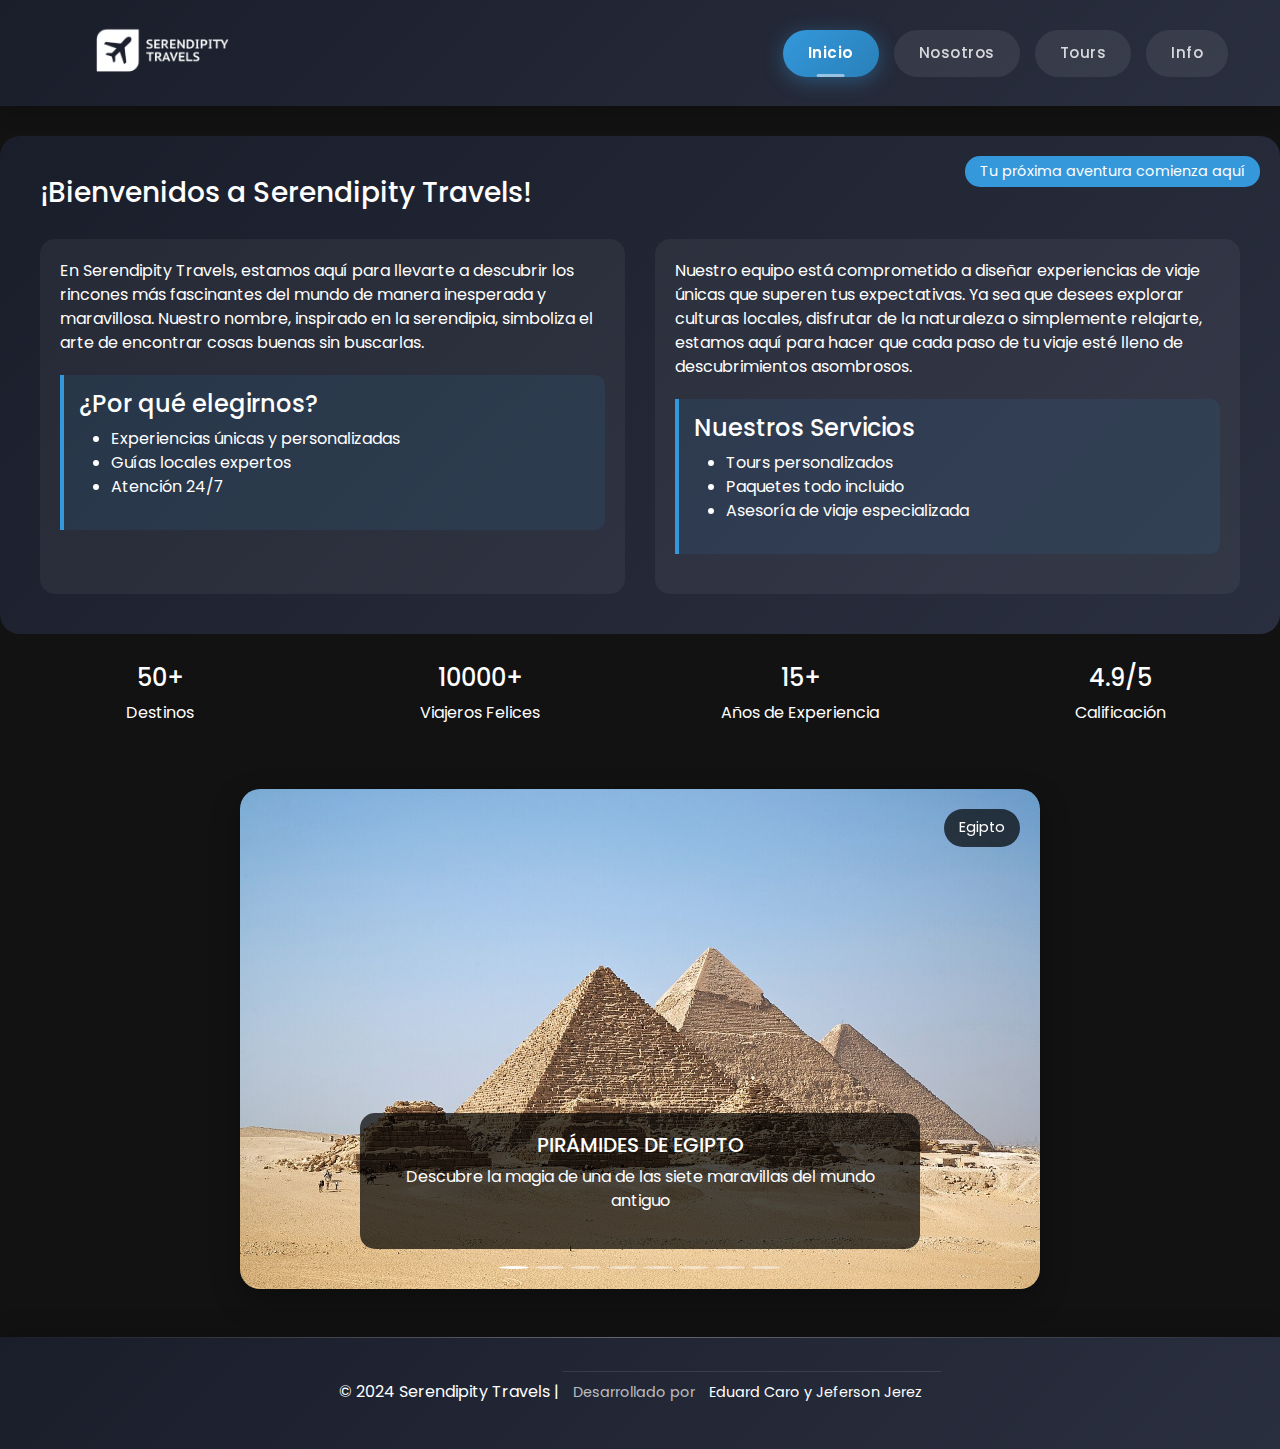
<file: PAGWEB.html>
<!DOCTYPE html> 
<html lang="es">
<head>
    <meta charset="UTF-8">
    <meta name="viewport" content="width=device-width, initial-scale=1.0">
    <title>Serendipity Travels</title>
    <link href="https://cdn.jsdelivr.net/npm/bootstrap@5.3.3/dist/css/bootstrap.min.css" rel="stylesheet">
    <link href="https://fonts.googleapis.com/css2?family=Poppins:wght@300;400;500;600&display=swap" rel="stylesheet">
    <!-- CSS de Bootstrap -->

    <style>
        body {
            font-family: 'Poppins', sans-serif;
            background-color: #121212;
            color: white;
        }
        #cabecera {
    background: linear-gradient(135deg, #1a1e2b 0%, #2a2f3f 100%);
    padding: 20px 40px;
    box-shadow: 0 4px 20px rgba(0,0,0,0.2);
    position: sticky;
    top: 0;
    z-index: 1000;
}

.nav-tabs {
    border: none;
    display: flex;
    justify-content: flex-end;
    align-items: center;
    gap: 15px;
    padding: 10px 0;
}

.nav-tabs .nav-link {
    color: rgba(255, 255, 255, 0.8);
    border: none;
    padding: 12px 25px;
    font-weight: 500;
    font-size: 0.95rem;
    letter-spacing: 0.5px;
    transition: all 0.4s cubic-bezier(0.4, 0, 0.2, 1);
    border-radius: 25px;
    background: rgba(255, 255, 255, 0.08);
    position: relative;
    overflow: hidden;
}

.nav-tabs .nav-link::before {
    content: '';
    position: absolute;
    top: 0;
    left: -100%;
    width: 100%;
    height: 100%;
    background: linear-gradient(90deg, 
        rgba(255,255,255,0) 0%,
        rgba(255,255,255,0.1) 50%,
        rgba(255,255,255,0) 100%);
    transition: left 0.5s ease;
}

.nav-tabs .nav-link:hover {
    color: white;
    background: rgba(255, 255, 255, 0.12);
    transform: translateY(-2px);
    box-shadow: 0 4px 15px rgba(0,0,0,0.2);
}

.nav-tabs .nav-link:hover::before {
    left: 100%;
}

.nav-tabs .nav-link.active {
    color: white;
    background: linear-gradient(135deg, #3498db 0%, #2980b9 100%);
    border: none;
    box-shadow: 0 4px 20px rgba(52, 152, 219, 0.4);
    font-weight: 600;
}

.nav-tabs .nav-link.active::after {
    content: '';
    position: absolute;
    bottom: 0;
    left: 50%;
    transform: translateX(-50%);
    width: 30%;
    height: 3px;
    background: rgba(255, 255, 255, 0.5);
    border-radius: 3px;
}

/* Añadir efecto de brillo al hover */
@keyframes shimmer {
    0% {
        background-position: -100% 0;
    }
    100% {
        background-position: 100% 0;
    }
}

.nav-tabs .nav-link:hover {
    background-size: 200% 100%;
    animation: shimmer 1.5s infinite;
    background-image: linear-gradient(
        90deg,
        rgba(255,255,255,0.1) 0%,
        rgba(255,255,255,0.2) 50%,
        rgba(255,255,255,0.1) 100%
    );
}



.logo img {
   max-width: 100%;
    width: auto;
    height: auto;
    transition: transform 0.3s ease;
}

.logo img:hover {
    transform: scale(1.05);
}



/* Estilos mejorados para la sección de inicio */
.welcome-container {
    background: linear-gradient(135deg, #1a1e2b 0%, #2a2f3f 100%);
    padding: 40px;
    border-radius: 20px;
    margin: 30px auto;
    position: relative;
    overflow: hidden;
    width: 100%; /* Cambiado de 1500px a porcentaje */
    max-width: 1500px; /* Añadido max-width para controlar el tamaño máximo */
}

.welcome-badge {
    position: absolute;
    top: 20px;
    right: 20px;
    background: #3498db;
    color: white;
    padding: 5px 15px;
    border-radius: 15px;
    font-size: 0.9rem;
}

.welcome-grid {
    display: grid;
    grid-template-columns: 1fr 1fr;
    gap: 30px;
    margin-top: 30px;
}


.welcome-text {
    padding: 20px;
    background: rgba(255, 255, 255, 0.05);
    border-radius: 15px;
}

.highlight-box {
    background: rgba(52, 152, 219, 0.1);
    border-left: 4px solid #3498db;
    padding: 15px;
    margin: 20px 0;
    border-radius: 0 10px 10px 0;
}

/* Mejoras para el carrusel */

.carousel-caption {
    background: rgba(0, 0, 0, 0.7);
    border-radius: 15px;
    padding: 20px;
    bottom: 40px;
}


#carouselContainer {
    border-radius: 20px;
    overflow: hidden;
    box-shadow: 0 10px 30px rgba(0,0,0,0.3);
    margin: 0 auto;
    max-width: 800px; /* Controla el ancho máximo */
    max-height: 500px; /* Controla la altura máxima */
}

.carousel-inner {
    max-height: 500px; /* Asegura que las imágenes no excedan esta altura */
}

.carousel-inner img {
    object-fit: cover;
    width: 100%;
    height: 500px; /* Altura fija para todas las imágenes */
}



.location-badge {
    position: absolute;
    top: 20px;
    right: 20px;
    background: rgba(0, 0, 0, 0.7);
    padding: 8px 15px;
    border-radius: 20px;
    font-size: 0.9rem;
    z-index: 2;
}

/* Mejoras en los controles del carrusel */
.carousel-control-prev,
.carousel-control-next {
    width: 10%;
    opacity: 0;
    transition: opacity 0.3s ease;
}

#carouselContainer:hover .carousel-control-prev,
#carouselContainer:hover .carousel-control-next {
    opacity: 0.8;
}

.carousel-indicators {
    bottom: 0;
    margin-bottom: 10px;
}

.carousel-indicators button {
    width: 10px;
    height: 10px;
    border-radius: 50%;
    margin: 0 5px;
}

.location-badge {
    position: absolute;
    top: 20px;
    right: 20px;
    background: rgba(0, 0, 0, 0.7);
    padding: 8px 15px;
    border-radius: 20px;
    font-size: 0.9rem;
}

/* Estilos mejorados para la sección Nosotros */
.about-section {
    padding: 4rem 0;
    background: linear-gradient(135deg, #1a1e2b 0%, #2a2f3f 100%);
    color: #ffffff;
}

.about-header {
    text-align: center;
    margin-bottom: 3rem;
    position: relative;
}

.about-header h1 {
    font-size: 2.5rem;
    color: #ffffff;
    margin-bottom: 1.5rem;
    font-weight: 700;
}

.about-header::after {
    content: '';
    position: absolute;
    bottom: -10px;
    left: 50%;
    transform: translateX(-50%);
    width: 80px;
    height: 4px;
    background: linear-gradient(90deg, #3498db, #2ecc71);
    border-radius: 2px;
}

.company-stats {
    display: grid;
    grid-template-columns: repeat(auto-fit, minmax(200px, 1fr));
    gap: 2rem;
    margin: 3rem 0;
    padding: 2rem;
    background: #1e2130;
    border-radius: 15px;
    box-shadow: 0 10px 30px rgba(0,0,0,0.3);
}

.stat-item {
    text-align: center;
    padding: 1.5rem;
    border-right: 1px solid #2a2f3f;
    transition: transform 0.3s ease;
}

.stat-item:last-child {
    border-right: none;
}

.stat-item:hover {
    transform: translateY(-5px);
}

.stat-number {
    font-size: 2.5rem;
    font-weight: 700;
    color: #3498db;
    margin-bottom: 0.5rem;
}

.stat-label {
    font-size: 1rem;
    color: #b0b0b0;
    text-transform: uppercase;
}

.accordion {
    margin-top: 3rem;
}

.accordion-item {
    background: #1e2130;
    border: none;
    margin-bottom: 1rem;
    border-radius: 10px;
    box-shadow: 0 5px 15px rgba(0,0,0,0.2);
    overflow: hidden;
}

.accordion-button {
    padding: 1.5rem;
    background: #1e2130;
    font-weight: 600;
    color: #ffffff;
    position: relative;
    transition: all 0.3s ease;
}

.accordion-button:not(.collapsed) {
    background: linear-gradient(135deg, #2a2f3f 0%, #1e2130 100%);
    color: #3498db;
}

.accordion-button::before {
    content: '';
    position: absolute;
    left: 0;
    top: 0;
    height: 100%;
    width: 4px;
    background: linear-gradient(to bottom, #3498db, #2ecc71);
    opacity: 0;
    transition: opacity 0.3s ease;
}

.accordion-button:not(.collapsed)::before {
    opacity: 1;
}

.accordion-body {
    padding: 2rem;
    line-height: 1.6;
    background: #1e2130;
    color: #ffffff;
}

.valores-grid {
    display: grid;
    grid-template-columns: repeat(auto-fit, minmax(250px, 1fr));
    gap: 2rem;
    margin-top: 1rem;
}

.valor-item {
    background: #1e2130;
    padding: 2rem;
    border-radius: 10px;
    text-align: center;
    transition: all 0.3s ease;
    box-shadow: 0 5px 15px rgba(0,0,0,0.2);
    color: #ffffff;
}

.valor-item:hover {
    transform: translateY(-5px);
    box-shadow: 0 10px 30px rgba(0,0,0,0.3);
    background: #2a2f3f;
}

.valor-icon {
    font-size: 2.5rem;
    color: #3498db;
    margin-bottom: 1rem;
}

.objetivos-list li {
    margin-bottom: 1rem;
    padding-left: 1.5rem;
    position: relative;
    color: #ffffff;
}

.objetivos-list li::before {
    content: '→';
    position: absolute;
    left: 0;
    color: #3498db;
}

@keyframes fadeInUp {
    from {
        opacity: 0;
        transform: translateY(20px);
    }
    to {
        opacity: 1;
        transform: translateY(0);
    }
}

.animate-fadeIn {
    animation: fadeInUp 0.6s ease forwards;
}

/* Estilos mejorados */
.modal-content {
    box-shadow: 0 0 20px rgba(0,0,0,0.5);
}

.card {
    transition: transform 0.3s ease, box-shadow 0.3s ease;
    border: none;
}

.card:hover {
    transform: translateY(-5px);
    box-shadow: 0 5px 15px rgba(0,0,0,0.3);
}

.hover-effect {
    transition: all 0.3s ease;
}

.hover-effect:hover {
    transform: scale(1.05);
}

.form-control {
    border: 1px solid #444;
}

.form-floating > label {
    padding-left: 1rem;
    transition: all 0.3s ease; /* Agregar una transición suave */
    background-color: transparent; /* Eliminar el fondo blanco */
    transform: translateY(0); /* Asegura que el label no se mueva al principio */
}

.form-floating > .form-control:focus ~ label,
.form-floating > .form-control:not(:placeholder-shown) ~ label {
    transform: translateY(-1.5rem); /* Mueve el label hacia arriba cuando el campo tiene valor */
    font-size: 0.875rem; /* Reduce el tamaño del texto para un mejor ajuste */
    color: #000000; /* Opcional: cambiar color del label cuando el campo está enfocado */
}

.form-floating > .form-control {
    padding: 1rem;
    height: calc(3.5rem + 2px);
    background-color: transparent; /* Eliminar el fondo blanco en el campo */
    border: 1px solid #444;
    color: #fff; /* Asegura que el texto del input sea blanco */
}

.form-floating > .form-control:focus {
    border-color: #007bff; /* Cambia el borde cuando el campo está enfocado */
    box-shadow: 0 0 0 0.2rem rgba(0, 123, 255, 0.25); /* Agregar sombra al enfocarse */
}


.form-control:focus {
    border-color: #007bff;
    box-shadow: 0 0 0 0.2rem rgba(0,123,255,0.25);
}

#tourDate::-webkit-calendar-picker-indicator {
    filter: invert(1);
}

.form-floating > label {
    padding-left: 1rem;
}

.form-floating > .form-control {
    padding: 1rem;
    height: calc(3.5rem + 2px);
}

.bg-gradient {
    background-size: 200% 200%;
    animation: gradientAnimation 5s ease infinite;
}

@keyframes gradientAnimation {
    0% {
        background-position: 0% 50%;
    }
    50% {
        background-position: 100% 50%;
    }
    100% {
        background-position: 0% 50%;
    }
}

.bg-dark-card {
            background: #1a1e2b;
            border: 1px solid #2a2f3f;
            transition: all 0.3s ease;
        }

        .hover-card-dark:hover {
            transform: translateY(-5px);
            box-shadow: 0 10px 20px rgba(0,0,0,0.2);
            border-color: #3498db;
        }

        .destination-badge {
            position: absolute;
            top: -15px;
            right: 20px;
            font-size: 2em;
            background: #1a1e2b;
            padding: 5px 15px;
            border-radius: 50%;
            border: 1px solid #2a2f3f;
        }

        .destination-badge-sm {
            font-size: 1.2em;
        }

        .text-light-muted {
            color: #a0a0a0 !important;
        }

        .slide-in-left {
            animation: slideInLeft 0.5s ease-out forwards;
        }

        .delay-1 {
            animation-delay: 0.2s;
        }

        .delay-2 {
            animation-delay: 0.4s;
        }

        @keyframes slideInLeft {
            from {
                opacity: 0;
                transform: translateX(-20px);
            }
            to {
                opacity: 1;
                transform: translateX(0);
            }
        }

        .feature-card {
            background: rgba(255,255,255,0.05);
            padding: 20px;
            border-radius: 10px;
            margin-bottom: 15px;
            transition: all 0.3s ease;
        }

        .feature-card:hover {
            background: rgba(255,255,255,0.08);
        }

        .tips-container p {
            margin-bottom: 10px;
            padding: 8px;
            border-radius: 5px;
            transition: all 0.3s ease;
        }

        .tips-container p:hover {
            background: rgba(255,255,255,0.05);
            transform: translateX(5px);
        }

        .modal-content {
            border: 1px solid #2a2f3f;
        }

        .btn-outline-primary {
            border-color: #3498db;
            color: #3498db;
        }

        .btn-outline-primary:hover {
            background-color: #3498db;
            color: white;
        }
        .footer {
    background: linear-gradient(135deg, #1a1e2b 0%, #2a2f3f 100%);
    color: #fff;
    padding: 40px 0;
    text-align: center;
    position: relative;
    width: 100%;
    font-family: 'Poppins', Arial, sans-serif;
    box-shadow: 0 -10px 20px rgba(0,0,0,0.1);
}

.footer::before {
    content: '';
    position: absolute;
    top: 0;
    left: 0;
    right: 0;
    height: 1px;
    background: linear-gradient(90deg, 
        rgba(255,255,255,0) 0%,
        rgba(255,255,255,0.3) 50%,
        rgba(255,255,255,0) 100%);
}

.footer a {
    color: #fff;
    text-decoration: none;
    transition: all 0.3s ease;
    padding: 5px 10px;
    border-radius: 15px;
    display: inline-block;
}

.footer a:hover {
    color: #ffd700;
    background: rgba(255, 255, 255, 0.1);
    transform: translateY(-2px);
}

.footer .developers {
    font-size: 0.9em;
    margin-top: 15px;
    color: rgba(255, 255, 255, 0.7);
    padding: 10px;
    border-top: 1px solid rgba(255, 255, 255, 0.1);
}

.border-glow {
    border: 1px solid transparent; /* Borde extremadamente delgado */
    border-radius: 10px;
    background-image: linear-gradient(to right, #000, #000), linear-gradient(to right, #00f, #0ff);
    background-origin: border-box;
    background-clip: content-box, border-box;
    transition: 0.3s ease-in-out; /* Suavidad en la transición */
    margin: 0 auto; /* Centra horizontalmente el elemento */
}

.border-glow:hover {
    background-image: linear-gradient(to right, #000, #000), linear-gradient(to right, #00ffcc, #00ffee); /* Colores sutiles */
    box-shadow: 0 0 0.5px rgba(0, 255, 255, 0.2), 0 0 1px rgba(0, 255, 255, 0.1); /* Efecto de brillo muy tenue */
}




@media (max-width: 768px) {
    /* Cabecera */
    #cabecera {
        padding: 15px 20px;
    }

      /* Pestañas en móviles - Hacerlas más pequeñas */
      .nav-tabs {
        flex-direction: row; /* Alinea las pestañas en fila */
        gap: 5px; /* Espaciado entre pestañas */
        justify-content: center; /* Centra las pestañas */
        flex-wrap: wrap; /* Permite que las pestañas se ajusten si es necesario */
    }

    .nav-tabs .nav-link {
        width: auto; /* No ocupa toda la línea */
        text-align: center;
        padding: 8px 12px; /* Reduce el tamaño de las pestañas */
        font-size: 0.85rem; /* Disminuye el tamaño de la fuente */
        border-radius: 20px; /* Reduce el borde redondeado */
    }

    /* Welcome Container */
    .welcome-container {
        padding: 20px;
        margin: 15px auto;
    }

    .welcome-grid {
        grid-template-columns: 1fr;
        gap: 20px;
    }

    /* Carousel */
    #carouselContainer {
        margin: 0 10px;
    }

    .carousel-inner img {
        height: 300px;
    }

    .carousel-caption {
        padding: 10px;
        bottom: 20px;
    }

    /* Company Stats */
    .company-stats {
        grid-template-columns: 1fr;
        gap: 1rem;
        padding: 1rem;
    }

    .stat-item {
        border-right: none;
        border-bottom: 1px solid #2a2f3f;
        padding: 1rem;
    }

    .stat-item:last-child {
        border-bottom: none;
    }

    /* Valores Grid */
    .valores-grid {
        grid-template-columns: 1fr;
        gap: 1rem;
    }

    .valor-item {
        padding: 1.5rem;
    }

    /* Forms */
    .form-floating > .form-control {
        height: calc(3rem + 2px);
        font-size: 14px;
    }

    .form-floating > label {
        padding: 0.75rem;
        font-size: 14px;
    }

    /* Cards */
    .bg-dark-card {
        margin: 10px;
    }

    .destination-badge {
        top: -10px;
        right: 10px;
        font-size: 1.5em;
        padding: 3px 10px;
    }

    /* Feature Cards */
    .feature-card {
        padding: 15px;
        margin-bottom: 10px;
    }

/* Footer ajustes para móviles */
.footer {
        padding: 20px 10px;
    }

    .footer .developers {
        display: block; /* Asegura que los elementos se apilen verticalmente */
        font-size: 0.9rem;
        margin-top: 10px;
        text-align: center; /* Centra el contenido */
    }

    /* Nombres de los desarrolladores */
    .footer .developers a {
        color: #ffd700;
        text-decoration: none;
        margin: 0 5px;
    }

    .footer .developers a:hover {
        text-decoration: underline;
    }
}


/* Media Queries para dispositivos muy pequeños */
@media (max-width: 480px) {
    .about-header h1 {
        font-size: 1.8rem;
    }

    .stat-number {
        font-size: 2rem;
    }

    .carousel-inner img {
        height: 250px;
    }

    .welcome-badge {
        position: static;
        display: inline-block;
        margin-bottom: 10px;
    }

    .location-badge {
        position: static;
        display: inline-block;
        margin: 10px 0;
    }

    .accordion-button {
        padding: 1rem;
        font-size: 0.9rem;
    }

    .accordion-body {
        padding: 1rem;
        font-size: 0.9rem;
    }
}

/* Media Queries para tablets */
@media (min-width: 769px) and (max-width: 1024px) {
    .welcome-grid {
        grid-template-columns: 1fr;
        gap: 25px;
    }

    .company-stats {
        grid-template-columns: repeat(2, 1fr);
    }

    .valores-grid {
        grid-template-columns: repeat(2, 1fr);
    }

    .carousel-inner img {
        height: 400px;
    }
}

/* Optimizaciones para dispositivos de alta densidad de píxeles */
@media (-webkit-min-device-pixel-ratio: 2), (min-resolution: 192dpi) {
    .logo img {
        transform: translateZ(0);
    }
}

/* Ajustes para orientación horizontal en móviles */
@media (max-height: 500px) and (orientation: landscape) {
    .carousel-inner img {
        height: 200px;
    }

    .nav-tabs {
        flex-direction: row;
        flex-wrap: wrap;
    }

    .nav-tabs .nav-link {
        width: auto;
    }
}

    </style>
</head>
<body>
 
    <div id="cabecera" class="navbar navbar-expand-lg navbar-dark bg-dark">
        <div class="container-fluid">
            <!-- Logo -->
            <a href="#" class="logo">
                <img src="IMAGENES/logo1.png" alt="Logo"style="height: 65px;">
            </a>
    
            <!-- Botón de hamburguesa -->
            <button class="navbar-toggler" type="button" data-bs-toggle="collapse" data-bs-target="#headerTabs" aria-controls="headerTabs" aria-expanded="false" aria-label="Toggle navigation">
                <span class="navbar-toggler-icon"></span>
            </button>
    
            <!-- Pestañas de navegación -->
            <div class="collapse navbar-collapse" id="headerTabs">
                <ul class="nav nav-tabs ms-auto" id="myTab" role="tablist">
                    <li class="nav-item" role="presentation">
                        <button class="nav-link active" id="inicio-tab" data-bs-toggle="tab" data-bs-target="#inicio" type="button" role="tab" aria-controls="inicio" aria-selected="true">Inicio</button>
                    </li>
                    <li class="nav-item" role="presentation">
                        <button class="nav-link" id="nosotros-tab" data-bs-toggle="tab" data-bs-target="#nosotros" type="button" role="tab" aria-controls="nosotros" aria-selected="false">Nosotros</button>
                    </li>
                    <li class="nav-item" role="presentation">
                        <button class="nav-link" id="tours-tab" data-bs-toggle="tab" data-bs-target="#tours" type="button" role="tab" aria-controls="tours" aria-selected="false">Tours</button>
                    </li>
                    <li class="nav-item" role="presentation">
                        <button class="nav-link" id="juego-tab" data-bs-toggle="tab" data-bs-target="#juego" type="button" role="tab" aria-controls="juego" aria-selected="false">Info</button>
                    </li>
                </ul>
            </div>
        </div>
    </div>
    
    

    

    <div class="tab-content" id="myTabContent">
        <!-- Sección de Inicio modificada -->
        

      
        
         <!-- Inicio Tab -->
    <div class="tab-pane fade show active" id="inicio" role="tabpanel" aria-labelledby="inicio-tab">
        <div class="welcome-container">
            <span class="welcome-badge">Tu próxima aventura comienza aquí</span>
            <h3>¡Bienvenidos a Serendipity Travels!</h3>
            
            <div class="welcome-grid">
                <div class="welcome-text">
                    <p>En Serendipity Travels, estamos aquí para llevarte a descubrir los rincones más fascinantes del mundo de manera inesperada y maravillosa. Nuestro nombre, inspirado en la serendipia, simboliza el arte de encontrar cosas buenas sin buscarlas.</p>
                    <div class="highlight-box">
                        <h4>¿Por qué elegirnos?</h4>
                        <ul>
                            <li>Experiencias únicas y personalizadas</li>
                            <li>Guías locales expertos</li>
                            <li>Atención 24/7</li>
                        </ul>
                    </div>
                </div>
                <div class="welcome-text">
                    <p>Nuestro equipo está comprometido a diseñar experiencias de viaje únicas que superen tus expectativas. Ya sea que desees explorar culturas locales, disfrutar de la naturaleza o simplemente relajarte, estamos aquí para hacer que cada paso de tu viaje esté lleno de descubrimientos asombrosos.</p>
                    <div class="highlight-box">
                        <h4>Nuestros Servicios</h4>
                        <ul>
                            <li>Tours personalizados</li>
                            <li>Paquetes todo incluido</li>
                            <li>Asesoría de viaje especializada</li>
                        </ul>
                    </div>
                </div>
            </div>
        </div>
    
        <div class="stats-container">
            <div class="row text-center g-0">
                <div class="col-md-3">
                    <div class="stat-card">
                        <i class="fas fa-globe-americas"></i>
                        <h4>50+</h4>
                        <p>Destinos</p>
                    </div>
                </div>
                <div class="col-md-3">
                    <div class="stat-card">
                        <i class="fas fa-users"></i>
                        <h4>10000+</h4>
                        <p>Viajeros Felices</p>
                    </div>
                </div>
                <div class="col-md-3">
                    <div class="stat-card">
                        <i class="fas fa-award"></i>
                        <h4>15+</h4>
                        <p>Años de Experiencia</p>
                    </div>
                </div>
                <div class="col-md-3">
                    <div class="stat-card">
                        <i class="fas fa-star"></i>
                        <h4>4.9/5</h4>
                        <p>Calificación</p>
                    </div>
                </div>
            </div>
        </div>

        <div class="container my-5">
            <div id="carouselContainer" class="carousel slide" data-bs-ride="carousel">
                <!-- Indicadores -->
                <div class="carousel-indicators">
                    <button type="button" data-bs-target="#carouselContainer" data-bs-slide-to="0" class="active" aria-current="true" aria-label="Slide 1"></button>
                    <button type="button" data-bs-target="#carouselContainer" data-bs-slide-to="1" aria-label="Slide 2"></button>
                    <button type="button" data-bs-target="#carouselContainer" data-bs-slide-to="2" aria-label="Slide 3"></button>
                    <button type="button" data-bs-target="#carouselContainer" data-bs-slide-to="3" aria-label="Slide 4"></button>
                    <button type="button" data-bs-target="#carouselContainer" data-bs-slide-to="4" aria-label="Slide 5"></button>
                    <button type="button" data-bs-target="#carouselContainer" data-bs-slide-to="5" aria-label="Slide 6"></button>
                    <button type="button" data-bs-target="#carouselContainer" data-bs-slide-to="6" aria-label="Slide 7"></button>
                    <button type="button" data-bs-target="#carouselContainer" data-bs-slide-to="7" aria-label="Slide 8"></button>
                </div>
        
                <!-- Contenido del carrusel -->
                <div class="carousel-inner">
                    <div class="carousel-item active">
                        <span class="location-badge"><i class="fas fa-map-marker-alt"></i> Egipto</span>
                        <img src="IMAGENES/fondo2.jpg" class="d-block w-100" alt="Pirámides de Egipto">
                        <div class="carousel-caption d-none d-md-block">
                            <h5>PIRÁMIDES DE EGIPTO</h5>
                            <p>Descubre la magia de una de las siete maravillas del mundo antiguo</p>
                        </div>
                    </div>
                    
                    <div class="carousel-item">
                        <span class="location-badge"><i class="fas fa-map-marker-alt"></i> Francia</span>
                        <img src="IMAGENES/fondo3.png" class="d-block w-100" alt="Torre Eiffel">
                        <div class="carousel-caption d-none d-md-block">
                            <h5>TORRE EIFFEL</h5>
                            <p>Símbolo del romance y la elegancia en el corazón de París</p>
                        </div>
                    </div>
                    
                    <div class="carousel-item">
                        <span class="location-badge"><i class="fas fa-map-marker-alt"></i> India</span>
                        <img src="IMAGENES/fondo4.jpg" class="d-block w-100" alt="Taj Mahal">
                        <div class="carousel-caption d-none d-md-block">
                            <h5>TAJ MAHAL</h5>
                            <p>Un monumento al amor eterno y la arquitectura mogol</p>
                        </div>
                    </div>
                    
                    <div class="carousel-item">
                        <span class="location-badge"><i class="fas fa-map-marker-alt"></i> Japón</span>
                        <img src="IMAGENES/fondo5.jpg" class="d-block w-100" alt="Bosque de Bambú">
                        <div class="carousel-caption d-none d-md-block">
                            <h5>BOSQUE DE BAMBÚ EN ARASHIYAMA</h5>
                            <p>Sumérgete en la serenidad de este místico bosque japonés</p>
                        </div>
                    </div>
                    
                    <div class="carousel-item">
                        <span class="location-badge"><i class="fas fa-map-marker-alt"></i> Italia</span>
                        <img src="IMAGENES/fondo6.jpg" class="d-block w-100" alt="Torre de Pisa">
                        <div class="carousel-caption d-none d-md-block">
                            <h5>TORRE INCLINADA DE PISA</h5>
                            <p>Maravíllate con esta peculiar obra maestra arquitectónica</p>
                        </div>
                    </div>
                    
                    <div class="carousel-item">
                        <span class="location-badge"><i class="fas fa-map-marker-alt"></i> Italia</span>
                        <img src="IMAGENES/fondo7.jpg" class="d-block w-100" alt="Coliseo Romano">
                        <div class="carousel-caption d-none d-md-block">
                            <h5>COLISEO ROMANO</h5>
                            <p>Revive la historia en el anfiteatro más famoso del mundo</p>
                        </div>
                    </div>
                    
                    <div class="carousel-item">
                        <span class="location-badge"><i class="fas fa-map-marker-alt"></i> España</span>
                        <img src="IMAGENES/fondo8.jpeg" class="d-block w-100" alt="Cueva Nitro">
                        <div class="carousel-caption d-none d-md-block">
                            <h5>CUEVA NITRO</h5>
                            <p>Explora las maravillas subterráneas de esta fascinante cueva</p>
                        </div>
                    </div>
                </div>
        
                <!-- Controles -->
                <button class="carousel-control-prev" type="button" data-bs-target="#carouselContainer" data-bs-slide="prev">
                    <span class="carousel-control-prev-icon" aria-hidden="true"></span>
                    <span class="visually-hidden">Previous</span>
                </button>
                <button class="carousel-control-next" type="button" data-bs-target="#carouselContainer" data-bs-slide="next">
                    <span class="carousel-control-next-icon" aria-hidden="true"></span>
                    <span class="visually-hidden">Next</span>
                </button>
            </div>
        </div>
    </div>

    <!-- Nosotros Tab -->
    <div class="tab-pane fade" id="nosotros" role="tabpanel" aria-labelledby="nosotros-tab">
        <div class="about-section">
            <div class="about-header animate-fadeIn">
                <h1>¿Quiénes somos?</h1>
                <p class="lead">Descubre la esencia de Serendipity Travels</p>
            </div>

            <div class="company-stats animate-fadeIn">
                <div class="stat-item">
                    <div class="stat-number">15+</div>
                    <div class="stat-label">Años de Experiencia</div>
                </div>
                <div class="stat-item">
                    <div class="stat-number">1000+</div>
                    <div class="stat-label">Clientes Satisfechos</div>
                </div>
                <div class="stat-item">
                    <div class="stat-number">50+</div>
                    <div class="stat-label">Destinos</div>
                </div>
                <div class="stat-item">
                    <div class="stat-number">98%</div>
                    <div class="stat-label">Satisfacción</div>
                </div>
            </div>

            <div class="accordion" id="accordionExample">
                <div class="accordion-item animate-fadeIn">
                    <h2 class="accordion-header">
                        <button class="accordion-button" type="button" data-bs-toggle="collapse" data-bs-target="#collapseMision" aria-expanded="true" aria-controls="collapseMision">
                            Nuestra Misión
                        </button>
                    </h2>
                    <div id="collapseMision" class="accordion-collapse collapse show" data-bs-parent="#accordionExample">
                        <div class="accordion-body">
                            <p>En Serendipity Travels, nuestra misión es transformar la manera en que los turistas experimentan el mundo. Nos comprometemos a ofrecer viajes personalizados y auténticos que conecten profundamente con la cultura local. Buscamos crear experiencias memorables que inspiren el entendimiento intercultural y fomenten el respeto por la diversidad.</p>
                        </div>
                    </div>
                </div>

                <div class="accordion-item animate-fadeIn">
                    <h2 class="accordion-header">
                        <button class="accordion-button collapsed" type="button" data-bs-toggle="collapse" data-bs-target="#collapseVision" aria-expanded="false" aria-controls="collapseVision">
                            Nuestra Visión
                        </button>
                    </h2>
                    <div id="collapseVision" class="accordion-collapse collapse" data-bs-parent="#accordionExample">
                        <div class="accordion-body">
                            <p>Nuestra visión en Serendipity Travels es convertirnos en líderes de la industria turística. Aspiramos a ser reconocidos por nuestra dedicación a proporcionar experiencias enriquecedoras que promuevan la comprensión intercultural y el respeto por la diversidad.</p>
                        </div>
                    </div>
                </div>

                <div class="accordion-item animate-fadeIn">
                    <h2 class="accordion-header">
                        <button class="accordion-button collapsed" type="button" data-bs-toggle="collapse" data-bs-target="#collapseValores" aria-expanded="false" aria-controls="collapseValores">
                            Valores Corporativos
                        </button>
                    </h2>
                    <div id="collapseValores" class="accordion-collapse collapse" data-bs-parent="#accordionExample">
                        <div class="accordion-body">
                            <div class="valores-grid">
                                <div class="valor-item">
                                    <div class="valor-icon">🤝</div>
                                    <h3>Autenticidad</h3>
                                    <p>Experiencias genuinas y significativas</p>
                                </div>
                                <div class="valor-item">
                                    <div class="valor-icon">⭐</div>
                                    <h3>Excelencia</h3>
                                    <p>Compromiso con la calidad superior</p>
                                </div>
                                <div class="valor-item">
                                    <div class="valor-icon">🌍</div>
                                    <h3>Transparencia</h3>
                                    <p>Honestidad en cada interacción</p>
                                </div>
                            </div>
                        </div>
                    </div>
                </div>

                <div class="accordion-item animate-fadeIn">
                    <h2 class="accordion-header">
                        <button class="accordion-button collapsed" type="button" data-bs-toggle="collapse" data-bs-target="#collapseObjetivos" aria-expanded="false" aria-controls="collapseObjetivos">
                            Objetivos Estratégicos
                        </button>
                    </h2>
                    <div id="collapseObjetivos" class="accordion-collapse collapse" data-bs-parent="#accordionExample">
                        <div class="accordion-body">
                            <ul class="objetivos-list">
                                <li>Expandir nuestra presencia en nuevos destinos</li>
                                <li>Diversificar nuestra oferta de productos y servicios</li>
                                <li>Mantenernos a la vanguardia de la innovación</li>
                                <li>Mejorar continuamente nuestros estándares de calidad</li>
                                <li>Fomentar relaciones sólidas con nuestros colaboradores</li>
                            </ul>
                        </div>
                    </div>
                </div>
            </div>
        </div>
    </div>


        <!-- Sección de Tours -->
        <div class="tab-pane fade" id="tours" role="tabpanel" aria-labelledby="tours-tab">
            <h2 class="text-center mb-4 mt-4 fw-bold text-light">Nuestros Tours</h2>
            <p class="text-center mb-5 text-light-muted">
                Explora nuestra selección de destinos, el momento perfecto para visitarlos.
            </p>
            <div class="container">
                <div class="row row-cols-1 row-cols-md-2 row-cols-lg-3 g-4">
                    <!-- Tour 1 -->
                    <div class="col">
                        <div class="card h-100">
                            <img src="IMAGENES/fondo3.png" class="card-img-top" alt="Torre Eiffel" style="height: 200px; object-fit: cover;">
                            <div class="card-body">
                                <h5 class="card-title">Torre Eiffel - Francia</h5>
                                <p class="card-text">Descubre el símbolo más emblemático de París. Este tour incluye acceso prioritario a la torre, vistas panorámicas de la ciudad y una cena romántica en el restaurante 58 Tour Eiffel.</p>
                                <button class="btn btn-primary w-100" data-bs-toggle="modal" data-bs-target="#reservationModal">Reservar</button>
                            </div>
                        </div>
                    </div>
                    <!-- Tour 2 -->
                    <div class="col">
                        <div class="card h-100">
                            <img src="IMAGENES/fondo2.jpg" class="card-img-top" alt="Pirámides de Giza" style="height: 200px; object-fit: cover;">
                            <div class="card-body">
                                <h5 class="card-title">Pirámides de Giza - Egipto</h5>
                                <p class="card-text">Explora las majestuosas pirámides del antiguo Egipto. El tour incluye visita guiada a las tres principales pirámides, el Museo Egipcio y un paseo en camello por el desierto.</p>
                                <button class="btn btn-primary w-100" data-bs-toggle="modal" data-bs-target="#reservationModal">Reservar</button>
                            </div>
                        </div>
                    </div>

                    <!-- Tour 3 -->
                    <div class="col">
                        <div class="card h-100">
                            <img src="IMAGENES/fondo4.jpg" class="card-img-top" alt="Taj Mahal" style="height: 200px; object-fit: cover;">
                            <div class="card-body">
                                <h5 class="card-title">Taj Mahal - India</h5>
                                <p class="card-text">Visita una de las maravillas del mundo moderno. Incluye tour al amanecer, guía experto en historia y arquitectura mogol, y experiencia fotográfica profesional.</p>
                                <button class="btn btn-primary w-100" data-bs-toggle="modal" data-bs-target="#reservationModal">Reservar</button>
                            </div>
                        </div>
                    </div>

                    <!-- Tour 4 -->
                    <div class="col">
                        <div class="card h-100">
                            <img src="IMAGENES/fondo5.jpg" class="card-img-top" alt="Bosque de Bambú" style="height: 200px; object-fit: cover;">
                            <div class="card-body">
                                <h5 class="card-title">Bosque de Bambú de Arashiyama - Japón</h5>
                                <p class="card-text">Sumérgete en la tranquilidad del místico bosque de bambú. El tour incluye ceremonia del té tradicional, visita a templos zen y paseo en rickshaw.</p>
                                <button class="btn btn-primary w-100" data-bs-toggle="modal" data-bs-target="#reservationModal">Reservar</button>
                            </div>
                        </div>
                    </div>

                    <!-- Tour 5 -->
                    <div class="col">
                        <div class="card h-100">
                            <img src="IMAGENES/fondo7.jpg" class="card-img-top" alt="Coliseo Romano" style="height: 200px; object-fit: cover;">
                            <div class="card-body">
                                <h5 class="card-title">Coliseo Romano - Italia</h5>
                                <p class="card-text">Viaja en el tiempo al antiguo Imperio Romano. Tour nocturno exclusivo, acceso a áreas restringidas y experiencia de gladiador virtual incluidos.</p>
                                <button class="btn btn-primary w-100" data-bs-toggle="modal" data-bs-target="#reservationModal">Reservar</button>
                            </div>
                        </div>
                    </div>

                    <!-- Tour 6 -->
                    <div class="col">
                        <div class="card h-100">
                            <img src="IMAGENES/fondo6.jpg" class="card-img-top" alt="Torre de Pisa" style="height: 200px; object-fit: cover;">
                            <div class="card-body">
                                <h5 class="card-title">Torre de Pisa - Italia</h5>
                                <p class="card-text">Visita la famosa torre inclinada y sus alrededores. Incluye subida a la torre, tour por la Plaza de los Milagros y clase de fotografía creativa.</p>
                                <button class="btn btn-primary w-100" data-bs-toggle="modal" data-bs-target="#reservationModal">Reservar</button>
                            </div>
                        </div>
                    </div>

                    <!-- Tour 7 -->
                    <div class="col mb-4">
                        <div class="card h-100">
                            <img src="IMAGENES/fondo8.jpeg" class="card-img-top" alt="Cueva del Nitro" style="height: 200px; object-fit: cover;">
                            <div class="card-body">
                                <h5 class="card-title">Cueva del Nitro - Colombia</h5>
                                <p class="card-text">Aventúrate en las profundidades de esta impresionante cueva. Tour de espeleología, equipo especializado y guía experto en geología incluidos.</p>
                                <button class="btn btn-primary w-100" data-bs-toggle="modal" data-bs-target="#reservationModal">Reservar</button>
                            </div>
                        </div>
                    </div>
                </div>
            </div>
        </div>

        <div class="tab-pane fade" id="juego" role="tabpanel" aria-labelledby="juego-tab">
           
        
            <!-- Interactive Destinations Section -->
            <div class="container py-5">
                <div class="row">
                    <div class="col-12">
                        <h2 class="text-center mb-4 fw-bold text-light">Guía de Destinos</h2>
                        <p class="text-center mb-5 text-light-muted">
                            Explora nuestra selección de destinos únicos y descubre el momento perfecto para visitarlos.
                        </p>
                    </div>
                </div>
        
                <div class="row g-4">
                    <!-- Paris Card -->
                    <div class="col-md-6 col-lg-4">
                        <div class="card h-100 bg-dark-card hover-card-dark" data-destination="paris">
                            <div class="card-body position-relative">
                                <div class="destination-badge">🗼</div>
                                <h5 class="card-title fw-bold text-light">París, Francia</h5>
                                <div class="destination-info text-light-muted">
                                    <p class="slide-in-left"><strong>Atracción Principal:</strong> Torre Eiffel</p>
                                    <p class="slide-in-left delay-1"><strong>Mejor Época:</strong> Primavera (abril-junio)</p>
                                    <p class="slide-in-left delay-2"><strong>Tip:</strong> Reserva tu visita con anticipación</p>
                                </div>
                                <button class="btn btn-outline-primary mt-3 w-100 learn-more-btn" data-bs-toggle="modal" data-bs-target="#parisModal">Más Información</button>
                            </div>
                        </div>
                    </div>
        
                    <!-- Cairo Card -->
                    <div class="col-md-6 col-lg-4">
                        <div class="card h-100 bg-dark-card hover-card-dark" data-destination="cairo">
                            <div class="card-body position-relative">
                                <div class="destination-badge">🔺</div>
                                <h5 class="card-title fw-bold text-light">El Cairo, Egipto</h5>
                                <div class="destination-info text-light-muted">
                                    <p class="slide-in-left"><strong>Atracción Principal:</strong> Pirámides de Giza</p>
                                    <p class="slide-in-left delay-1"><strong>Mejor Época:</strong> Otoño</p>
                                    <p class="slide-in-left delay-2"><strong>Tip:</strong> Visita temprano en la mañana</p>
                                </div>
                                <button class="btn btn-outline-primary mt-3 w-100 learn-more-btn" data-bs-toggle="modal" data-bs-target="#cairoModal">Más Información</button>
                            </div>
                        </div>
                    </div>

                     <!-- Agra Card -->
            <div class="col-md-6 col-lg-4">
                <div class="card h-100 bg-dark-card hover-card-dark" data-destination="agra">
                    <div class="card-body position-relative">
                        <div class="destination-badge">🏰</div>
                        <h5 class="card-title fw-bold text-light">Agra, India</h5>
                        <div class="destination-info text-light-muted">
                            <p class="slide-in-left"><strong>Atracción Principal:</strong> Taj Mahal</p>
                            <p class="slide-in-left delay-1"><strong>Mejor Época:</strong> Invierno (nov-feb)</p>
                            <p class="slide-in-left delay-2"><strong>Tip:</strong> Visita al amanecer</p>
                        </div>
                        <button class="btn btn-outline-primary mt-3 w-100 learn-more-btn" data-bs-toggle="modal" data-bs-target="#agraModal">Más Información</button>
                    </div>
                </div>
            </div>

            <!-- Kyoto Card -->
            <div class="col-md-6 col-lg-4">
                <div class="card h-100 bg-dark-card hover-card-dark" data-destination="kyoto">
                    <div class="card-body position-relative">
                        <div class="destination-badge">🎋</div>
                        <h5 class="card-title fw-bold text-light">Kioto, Japón</h5>
                        <div class="destination-info text-light-muted">
                            <p class="slide-in-left"><strong>Atracción Principal:</strong> Bosque de Bambú</p>
                            <p class="slide-in-left delay-1"><strong>Mejor Época:</strong> Primavera</p>
                            <p class="slide-in-left delay-2"><strong>Tip:</strong> Visita temprano</p>
                        </div>
                        <button class="btn btn-outline-primary mt-3 w-100 learn-more-btn" data-bs-toggle="modal" data-bs-target="#kyotoModal">Más Información</button>
                    </div>
                </div>
            </div>

            <!-- Rome Card -->
            <div class="col-md-6 col-lg-4">
                <div class="card h-100 bg-dark-card hover-card-dark" data-destination="rome">
                    <div class="card-body position-relative">
                        <div class="destination-badge">🏛️</div>
                        <h5 class="card-title fw-bold text-light">Roma, Italia</h5>
                        <div class="destination-info text-light-muted">
                            <p class="slide-in-left"><strong>Atracción Principal:</strong> Coliseo Romano</p>
                            <p class="slide-in-left delay-1"><strong>Mejor Época:</strong> Primavera</p>
                            <p class="slide-in-left delay-2"><strong>Tip:</strong> Compra Roma Pass</p>
                        </div>
                        <button class="btn btn-outline-primary mt-3 w-100 learn-more-btn" data-bs-toggle="modal" data-bs-target="#romeModal">Más Información</button>
                    </div>
                </div>
            </div>

            <!-- New Pisa Card -->
            <div class="col-md-6 col-lg-4">
                <div class="card h-100 bg-dark-card hover-card-dark" data-destination="pisa">
                    <div class="card-body position-relative">
                        <div class="destination-badge">🗼</div>
                        <h5 class="card-title fw-bold text-light">Pisa, Italia</h5>
                        <div class="destination-info text-light-muted">
                            <p class="slide-in-left"><strong>Atracción Principal:</strong> Torre Inclinada</p>
                            <p class="slide-in-left delay-1"><strong>Mejor Época:</strong> Primavera-Verano</p>
                            <p class="slide-in-left delay-2"><strong>Tip:</strong> Reserva anticipada</p>
                        </div>
                        <button class="btn btn-outline-primary mt-3 w-100 learn-more-btn" data-bs-toggle="modal" data-bs-target="#pisaModal">Más Información</button>
                    </div>
                </div>
            </div>

            <!-- Zapatoca Card -->
            <div class="col-md-6 col-lg-4">
                <div class="card h-100 bg-dark-card hover-card-dark" data-destination="zapatoca">
                    <div class="card-body position-relative">
                        <div class="destination-badge">🌋</div>
                        <h5 class="card-title fw-bold text-light">Zapatoca, Colombia</h5>
                        <div class="destination-info text-light-muted">
                            <p class="slide-in-left"><strong>Atracción Principal:</strong> Cueva del Nitro</p>
                            <p class="slide-in-left delay-1"><strong>Mejor Época:</strong> Dic-Mar</p>
                            <p class="slide-in-left delay-2"><strong>Tip:</strong> Ropa cómoda</p>
                        </div>
                        <button class="btn btn-outline-primary mt-3 w-100 learn-more-btn" data-bs-toggle="modal" data-bs-target="#zapatocaModal">Más Información</button>
                    </div>
                </div>
            </div>
                </div>
            </div>
        
      <!-- Information Section -->
<div class="container py-5">
    <div class="row">
        <div class="col-12">
            <div class="p-4 bg-dark-card rounded-3 shadow-lg">
                <h3 class="text-center mb-4 text-light">Información Adicional</h3>
                <div class="row justify-content-center g-4">
                    <div class="col-md-4">
                        <div class="info-card hover-card-dark p-3 border-glow text-center" role="button" data-bs-toggle="modal" data-bs-target="#documentacionModal">
                            <div class="d-flex align-items-center justify-content-center">
                                <i class="fas fa-passport fs-2 text-primary me-3"></i>
                                <div>
                                    <h5 class="mb-1 text-light">Documentación</h5>
                                    <p class="mb-0 text-light-muted">Verifica los requisitos antes de viajar</p>
                                </div>
                            </div>
                        </div>
                    </div>
                </div>
            </div>
        </div>
    </div>
</div>


        
            <!-- Destination Modals -->
            <!-- Paris Modal -->
            <div class="modal fade" id="parisModal" tabindex="-1" aria-labelledby="parisModalLabel" aria-hidden="true">
                <div class="modal-dialog modal-lg modal-dialog-centered">
                    <div class="modal-content bg-dark">
                        <div class="modal-header border-bottom border-secondary">
                            <h5 class="modal-title text-light" id="parisModalLabel">
                                <span class="destination-badge-sm me-2">🗼</span>
                                París, Francia
                            </h5>
                            <button type="button" class="btn-close btn-close-white" data-bs-dismiss="modal" aria-label="Close"></button>
                        </div>
                        <div class="modal-body">
                            <div class="destination-details">
                                <div class="feature-card mb-4">
                                    <h6 class="text-primary">Atracción Principal: Torre Eiffel</h6>
                                    <p class="text-light-muted">
                                        La Torre Eiffel, un ícono mundial de 324 metros de altura, ofrece vistas panorámicas 
                                        espectaculares de París. Construida en 1889, recibe más de 7 millones de visitantes al año.
                                    </p>
                                </div>
                                <div class="feature-card mb-4">
                                    <h6 class="text-primary">Mejor Época para Visitar</h6>
                                    <p class="text-light-muted">
                                        Primavera (abril-junio):
                                        <ul class="text-light-muted">
                                            <li>Temperaturas agradables entre 15-20°C</li>
                                            <li>Jardines en plena floración</li>
                                            <li>Menos turistas que en verano</li>
                                            <li>Eventos culturales frecuentes</li>
                                        </ul>
                                    </p>
                                </div>
                                <div class="feature-card">
                                    <h6 class="text-primary">Tips del Viajero</h6>
                                    <div class="tips-container text-light-muted">
                                        <p>🎟️ <strong>Reservas:</strong> Compra los tickets online con al menos 2 meses de anticipación.</p>
                                        <p>⏰ <strong>Horarios:</strong> Visita la Torre temprano (antes de las 10:00) o al atardecer.</p>
                                        <p>🚇 <strong>Transporte:</strong> Adquiere un pase de metro para varios días.</p>
                                        <p>💡 <strong>Extra:</strong> No olvides visitar la torre de noche para ver el espectáculo de luces.</p>
                                    </div>
                                </div>
                            </div>
                        </div>
                    </div>
                </div>
            </div>
        
            <!-- Cairo Modal -->
            <div class="modal fade" id="cairoModal" tabindex="-1" aria-labelledby="cairoModalLabel" aria-hidden="true">
                <div class="modal-dialog modal-lg modal-dialog-centered">
                    <div class="modal-content bg-dark">
                        <div class="modal-header border-bottom border-secondary">
                            <h5 class="modal-title text-light" id="cairoModalLabel">
                                <span class="destination-badge-sm me-2">🔺</span>
                                El Cairo, Egipto
                            </h5>
                            <button type="button" class="btn-close btn-close-white" data-bs-dismiss="modal" aria-label="Close"></button>
                        </div>
                        <div class="modal-body">
                            <div class="destination-details">
                                <div class="feature-card mb-4">
                                    <h6 class="text-primary">Atracción Principal: Pirámides de Giza</h6>
                                    <p class="text-light-muted">
                                        Las Pirámides de Giza, una de las Siete Maravillas del Mundo Antiguo, son un complejo 
                                        de tres pirámides monumentales construidas hace más de 4,500 años.
                                    </p>
                                </div>
                                <div class="feature-card mb-4">
                                    <h6 class="text-primary">Mejor Época para Visitar</h6>
                                    <p class="text-light-muted">
                                        Otoño (septiembre-noviembre):
                                        <ul class="text-light-muted">
                                            <li>Clima más fresco y agradable</li>
                                            <li>Menos turistas en los sitios principales</li>
                                            <li>Precios más económicos</li>
                                            <li>Perfectas condiciones para fotografía</li>
                                        </ul>
                                    </p>
                                </div>
                                <div class="feature-card">
                                    <h6 class="text-primary">Tips del Viajero</h6>
                                    <div class="tips-container text-light-muted">
                                        <p>🌅 <strong>Horario:</strong> Visita las pirámides al amanecer para evitar el calor y las multitudes</p>
                                        <p>👕 <strong>Vestimenta:</strong> Usa ropa ligera y cómoda, protector solar y sombrero</p>
                                        <p>💰 <strong>Negociación:</strong> Aprende a regatear en los bazares locales</p>
                                        <p>🎫 <strong>Extra:</strong> Considera contratar un guía certificado para una experiencia más enriquecedora</p>
                                    </div>
                                </div>
                            </div>
                        </div>
                    </div>
                </div>
            </div>

               <!-- New Destination Modals -->
    <!-- Agra Modal -->
    <div class="modal fade" id="agraModal" tabindex="-1" aria-labelledby="agraModalLabel" aria-hidden="true">
        <div class="modal-dialog modal-lg modal-dialog-centered">
            <div class="modal-content bg-dark">
                <div class="modal-header border-bottom border-secondary">
                    <h5 class="modal-title text-light" id="agraModalLabel">
                        <span class="destination-badge-sm me-2">🏰</span>
                        Agra, India
                    </h5>
                    <button type="button" class="btn-close btn-close-white" data-bs-dismiss="modal" aria-label="Close"></button>
                </div>
                <div class="modal-body">
                    <div class="destination-details">
                        <div class="feature-card mb-4">
                            <h6 class="text-primary">Atracción Principal: Taj Mahal</h6>
                            <p class="text-light-muted">
                                El Taj Mahal, una de las Nuevas Siete Maravillas del Mundo, es un impresionante mausoleo 
                                de mármol blanco construido entre 1632 y 1653 por orden del emperador Shah Jahan en memoria 
                                de su esposa favorita.
                            </p>
                        </div>
                        <div class="feature-card mb-4">
                            <h6 class="text-primary">Mejor Época para Visitar</h6>
                            <p class="text-light-muted">
                                Invierno (noviembre-febrero):
                                <ul class="text-light-muted">
                                    <li>Temperaturas agradables entre 15-25°C</li>
                                    <li>Cielos despejados perfectos para fotografía</li>
                                    <li>Menor humedad</li>
                                    <li>Festivales locales importantes</li>
                                </ul>
                            </p>
                        </div>
                        <div class="feature-card">
                            <h6 class="text-primary">Tips del Viajero</h6>
                            <div class="tips-container text-light-muted">
                                <p>🌅 <strong>Momento ideal:</strong> Visita al amanecer para las mejores fotos y menos turistas</p>
                                <p>👗 <strong>Vestimenta:</strong> Respeta el código de vestimenta local y lleva ropa modesta</p>
                                <p>📸 <strong>Fotografía:</strong> Los trípodes están prohibidos dentro del complejo</p>
                                <p>🎟️ <strong>Entradas:</strong> Compra los boletos en línea para evitar largas filas</p>
                                <p>🚶‍♂️ <strong>Recorrido:</strong> Contrata un guía local certificado para conocer la historia completa</p>
                            </div>
                        </div>
                    </div>
                </div>
            </div>
        </div>
    </div>

    <!-- Kyoto Modal -->
    <div class="modal fade" id="kyotoModal" tabindex="-1" aria-labelledby="kyotoModalLabel" aria-hidden="true">
        <div class="modal-dialog modal-lg modal-dialog-centered">
            <div class="modal-content bg-dark">
                <div class="modal-header border-bottom border-secondary">
                    <h5 class="modal-title text-light" id="kyotoModalLabel">
                        <span class="destination-badge-sm me-2">🎋</span>
                        Kioto, Japón
                    </h5>
                    <button type="button" class="btn-close btn-close-white" data-bs-dismiss="modal" aria-label="Close"></button>
                </div>
                <div class="modal-body">
                    <div class="destination-details">
                        <div class="feature-card mb-4">
                            <h6 class="text-primary">Atracción Principal: Bosque de Bambú de Arashiyama</h6>
                            <p class="text-light-muted">
                                Un impresionante bosque de bambú gigante que crea un paisaje único y místico. 
                                Los tallos de bambú se elevan hacia el cielo creando un túnel natural de luz 
                                verde filtrada.
                            </p>
                        </div>
                        <div class="feature-card mb-4">
                            <h6 class="text-primary">Mejor Época para Visitar</h6>
                            <p class="text-light-muted">
                                Primavera (marzo-mayo):
                                <ul class="text-light-muted">
                                    <li>Temporada de cerezos en flor (sakura)</li>
                                    <li>Clima suave y agradable</li>
                                    <li>Festivales tradicionales</li>
                                    <li>Perfecta iluminación natural</li>
                                </ul>
                            </p>
                        </div>
                        <div class="feature-card">
                            <h6 class="text-primary">Tips del Viajero</h6>
                            <div class="tips-container text-light-muted">
                                <p>⏰ <strong>Horario:</strong> Llega antes de las 7:00 AM para evitar las multitudes</p>
                                <p>📸 <strong>Fotografía:</strong> Los días nublados ofrecen la mejor luz para fotos</p>
                                <p>🚂 <strong>Transporte:</strong> Usa el pase JR para llegar a la estación de Arashiyama</p>
                                <p>👘 <strong>Experiencia:</strong> Alquila un kimono tradicional para la visita</p>
                                <p>🍜 <strong>Gastronomía:</strong> Prueba el tofu local, especialidad de Arashiyama</p>
                            </div>
                        </div>
                    </div>
                </div>
            </div>
        </div>
    </div>

    <!-- Rome Modal -->
    <div class="modal fade" id="romeModal" tabindex="-1" aria-labelledby="romeModalLabel" aria-hidden="true">
        <div class="modal-dialog modal-lg modal-dialog-centered">
            <div class="modal-content bg-dark">
                <div class="modal-header border-bottom border-secondary">
                    <h5 class="modal-title text-light" id="romeModalLabel">
                        <span class="destination-badge-sm me-2">🏛️</span>
                        Roma, Italia
                    </h5>
                    <button type="button" class="btn-close btn-close-white" data-bs-dismiss="modal" aria-label="Close"></button>
                </div>
                <div class="modal-body">
                    <div class="destination-details">
                        <div class="feature-card mb-4">
                            <h6 class="text-primary">Atracción Principal: Coliseo Romano</h6>
                            <p class="text-light-muted">
                                El Coliseo es el anfiteatro más grande jamás construido y un símbolo icónico 
                                del Imperio Romano. Con capacidad para 50,000 espectadores, este monumento del 
                                siglo I d.C. sigue siendo una maravilla arquitectónica.
                            </p>
                        </div>
                        <div class="feature-card mb-4">
                            <h6 class="text-primary">Mejor Época para Visitar</h6>
                            <p class="text-light-muted">
                                Primavera (abril-mayo) y Otoño (septiembre-octubre):
                                <ul class="text-light-muted">
                                    <li>Temperaturas moderadas</li>
                                    <li>Menos turistas que en verano</li>
                                    <li>Eventos culturales frecuentes</li>
                                    <li>Precios más económicos</li>
                                </ul>
                            </p>
                        </div>
                        <div class="feature-card">
                            <h6 class="text-primary">Tips del Viajero</h6>
                            <div class="tips-container text-light-muted">
                                <p>🎫 <strong>Entradas:</strong> Compra el Roma Pass para acceso prioritario y transporte público</p>
                                <p>⏰ <strong>Horario:</strong> Visita temprano en la mañana o al final de la tarde</p>
                                <p>👣 <strong>Recorrido:</strong> Reserva un tour guiado para acceder a áreas restringidas</p>
                                <p>📸 <strong>Fotos:</strong> El mejor ángulo es desde el Monte Palatino</p>
                                <p>🍝 <strong>Comida:</strong> Evita los restaurantes turísticos cercanos, explora el barrio Monti</p>
                            </div>
                        </div>
                    </div>
                </div>
            </div>
        </div>
    </div>

      <!-- pisa Modal -->
    <div class="modal fade" id="pisaModal" tabindex="-1" aria-labelledby="pisaModalLabel" aria-hidden="true">
        <div class="modal-dialog modal-lg modal-dialog-centered">
            <div class="modal-content bg-dark">
                <div class="modal-header border-bottom border-secondary">
                    <h5 class="modal-title text-light" id="pisaModalLabel">
                        <span class="destination-badge-sm me-2">🗼</span>
                        Pisa, Italia
                    </h5>
                    <button type="button" class="btn-close btn-close-white" data-bs-dismiss="modal" aria-label="Close"></button>
                </div>
                <div class="modal-body">
                    <div class="destination-details">
                        <div class="feature-card mb-4">
                            <h6 class="text-primary">Atracción Principal: Torre Inclinada de Pisa</h6>
                            <p class="text-light-muted">
                                La Torre Inclinada de Pisa es uno de los monumentos más famosos de Italia. 
                                Este campanario de 56 metros de altura, conocido por su característica inclinación, 
                                es parte del conjunto monumental de la Plaza del Duomo, declarado Patrimonio de la 
                                Humanidad por la UNESCO.
                            </p>
                        </div>
                        <div class="feature-card mb-4">
                            <h6 class="text-primary">Mejor Época para Visitar</h6>
                            <p class="text-light-muted">
                                Primavera y Verano (abril-agosto):
                                <ul class="text-light-muted">
                                    <li>Clima mediterráneo agradable</li>
                                    <li>Días más largos para explorar</li>
                                    <li>Festivales locales y eventos culturales</li>
                                    <li>Jardines y plazas en pleno esplendor</li>
                                </ul>
                            </p>
                        </div>
                        <div class="feature-card">
                            <h6 class="text-primary">Tips del Viajero</h6>
                            <div class="tips-container text-light-muted">
                                <p>🎫 <strong>Entradas:</strong> Reserva los tickets con anticipación, especialmente en temporada alta</p>
                                <p>⏰ <strong>Horario:</strong> Visita temprano en la mañana o al atardecer para mejores fotos</p>
                                <p>📸 <strong>Fotografía:</strong> El mejor punto para las fotos típicas está en el lado norte</p>
                                <p>🚶‍♂️ <strong>Recorrido:</strong> No te pierdas el Duomo y el Baptisterio</p>
                                <p>🍝 <strong>Gastronomía:</strong> Prueba la cocina toscana en los restaurantes locales</p>
                                <p>🚆 <strong>Transporte:</strong> Llega en tren desde Florencia en solo 1 hora</p>
                            </div>
                        </div>
                    </div>
                </div>
            </div>
        </div>
    </div>

    <!-- Zapatoca Modal -->
    <div class="modal fade" id="zapatocaModal" tabindex="-1" aria-labelledby="zapatocaModalLabel" aria-hidden="true">
        <div class="modal-dialog modal-lg modal-dialog-centered">
            <div class="modal-content bg-dark">
                <div class="modal-header border-bottom border-secondary">
                    <h5 class="modal-title text-light" id="zapatocaModalLabel">
                        <span class="destination-badge-sm me-2">🌋</span>
                        Zapatoca, Colombia
                    </h5>
                    <button type="button" class="btn-close btn-close-white" data-bs-dismiss="modal" aria-label="Close"></button>
                </div>
                <div class="modal-body">
                    <div class="destination-details">
                        <div class="feature-card mb-4">
                            <h6 class="text-primary">Atracción Principal: Cueva del Nitro</h6>
                            <p class="text-light-muted">
                                La Cueva del Nitro es una impresionante formación geológica natural que se extiende por más de 
                                800 metros de profundidad. Conocida por sus fascinantes estalactitas y estalagmitas, además de 
                                ser hogar de una variada fauna cavernícola.
                            </p>
                        </div>
                        <div class="feature-card mb-4">
                            <h6 class="text-primary">Mejor Época para Visitar</h6>
                            <p class="text-light-muted">
                                Diciembre a Marzo:
                                <ul class="text-light-muted">
                                    <li>Temporada seca con menos lluvias</li>
                                    <li>Temperaturas agradables</li>
                                    <li>Mejores condiciones para explorar las cuevas</li>
                                    <li>Festivales locales tradicionales</li>
                                </ul>
                            </p>
                        </div>
                        <div class="feature-card">
                            <h6 class="text-primary">Tips del Viajero</h6>
                            <div class="tips-container text-light-muted">
                                <p>👟 <strong>Calzado:</strong> Usa botas o zapatos con buen agarre y resistentes al agua</p>
                                <p>🔦 <strong>Equipamiento:</strong> Lleva linterna adicional y baterías de repuesto</p>
                                <p>👕 <strong>Ropa:</strong> Viste en capas y lleva un cambio de ropa</p>
                                <p>🎒 <strong>Mochila:</strong> Usa una mochila impermeable para proteger tus pertenencias</p>
                                <p>🦇 <strong>Fauna:</strong> Respeta los murciélagos y la vida cavernícola</p>
                                <p>🚶‍♂️ <strong>Guía:</strong> Contrata un guía local certificado, no explores solo</p>
                                <p>📸 <strong>Fotografía:</strong> Usa una cámara resistente al agua y la humedad</p>
                            </div>
                        </div>
                    </div>
                </div>
            </div>
        </div>
    </div>
        
            <!-- Documentación Modal -->
            <div class="modal fade" id="documentacionModal" tabindex="-1" aria-labelledby="documentacionModalLabel" aria-hidden="true">
                <div class="modal-dialog modal-lg modal-dialog-centered">
                    <div class="modal-content bg-dark">
                        <div class="modal-header border-bottom border-secondary">
                            <h5 class="modal-title text-light" id="documentacionModalLabel">
                                <i class="fas fa-passport text-primary me-2"></i>
                                Información de la Empresa y Documentación
                            </h5>
                            <button type="button" class="btn-close btn-close-white" data-bs-dismiss="modal" aria-label="Close"></button>
                        </div>
                        <div class="modal-body">
                            <div class="company-info mb-4">
                                <h6 class="text-primary">Sobre Nosotros</h6>
                                <p class="text-light-muted">
                                    Somos una agencia de viajes especializada en crear experiencias únicas y memorables. 
                                    Con más de 10 años de experiencia, nos dedicamos a hacer realidad los sueños viajeros 
                                    de nuestros clientes.
                                </p>

                                 <!-- Video Section -->
            <div class="container py-5">
                <div class="row">
                    <div class="col-12">
                        <h2 class="text-center mb-4 fw-bold text-light">Descubre Nuestros Destinos</h2>
                        <div class="ratio ratio-16x9 shadow-lg rounded overflow-hidden hover-scale">
                            <video controls class="video-element">
                                <source src="IMAGENES/avatar.mp4" type="video/mp4">
                                Tu navegador no soporta el elemento de video.
                            </video>
                        </div>
                    </div>
                </div>
            </div>
                            </div>
                            <div class="documentation-info">
                                <h6 class="text-primary">Documentación Necesaria</h6>
                                <div class="accordion" id="documentacionAccordion">
                                    <div class="accordion-item bg-dark">
                                        <h2 class="accordion-header">
                                            <button class="accordion-button bg-dark text-light" type="button" data-bs-toggle="collapse" data-bs-target="#collapseOne">
                                                Documentos Básicos
                                            </button>
                                        </h2>

                                        
                                        <div id="collapseOne" class="accordion-collapse collapse show" data-bs-parent="#documentacionAccordion">
                                            <div class="accordion-body text-light-muted">
                                                <ul>
                                                    <li>Pasaporte vigente (mínimo 6 meses)</li>
                                                    <li>Visa (según destino)</li>
                                                    <li>Seguro de viaje</li>
                                                    <li>Identificación oficial</li>
                                                </ul>
                                            </div>
                                        </div>
                                    </div>
                                    <div class="accordion-item bg-dark">
                                        <h2 class="accordion-header">
                                            <button class="accordion-button collapsed bg-dark text-light" type="button" data-bs-toggle="collapse" data-bs-target="#collapseTwo">
                                                Servicios Adicionales
                                            </button>
                                        </h2>
                                        <div id="collapseTwo" class="accordion-collapse collapse" data-bs-parent="#documentacionAccordion">
                                            <div class="accordion-body text-light-muted">
                                                <ul>
                                                    <li>Asesoría en trámites de visa</li>
                                                    <li>Gestión de seguros de viaje</li>
                                                    <li>Reservas de hoteles y vuelos</li>
                                                    <li>Planificación de itinerarios personalizados</li>
                                                </ul>
                                            </div>
                                        </div>
                                    </div>
                                </div>
                            </div>
                        </div>
                    </div>
                </div>
            </div>
        </div>
        </div>

       
      

    </div>
   


  <!-- Modal principal -->
  <div class="modal fade" id="reservationModal" tabindex="-1" aria-labelledby="reservationModalLabel" aria-hidden="true">
    <div class="modal-dialog modal-lg">
        <div class="modal-content bg-dark">
            <div class="modal-header border-bottom border-secondary">
                <h5 class="modal-title text-primary fw-bold">Selecciona tu Plan de Viaje</h5>
                <button type="button" class="btn-close btn-close-white" data-bs-dismiss="modal" aria-label="Close"></button>
            </div>
            <div class="modal-body">
                <!-- Planes de viaje -->
                <div id="plansSection" class="row g-4 mb-4">
                    <!-- Plan Sencillo -->
                    <div class="col-md-4">
                        <div class="card h-100 bg-gradient" style="background: linear-gradient(145deg, #2a2a2a, #1a1a1a);">
                            <div class="card-body">
                                <h5 class="card-title text-center text-primary mb-3">Plan Sencillo</h5>
                                <h6 class="card-subtitle mb-3 text-center text-white fw-bold">$199 USD</h6>
                                <ul class="list-unstyled text-light">
                                    <li class="mb-2">✓ Entrada básica</li>
                                    <li class="mb-2">✓ Guía turístico</li>
                                    <li class="mb-2">✓ Transporte básico</li>
                                </ul>
                                <button onclick="selectPlan('Sencillo', 199)" class="btn btn-outline-primary w-100 mt-3 hover-effect">
                                    Seleccionar
                                </button>
                            </div>
                        </div>
                    </div>
                    <!-- Plan Premium -->
                    <div class="col-md-4">
                        <div class="card h-100 bg-gradient" style="background: linear-gradient(145deg, #2d3748, #1a202c);">
                            <div class="card-body">
                                <h5 class="card-title text-center text-primary mb-3">Plan Premium</h5>
                                <h6 class="card-subtitle mb-3 text-center text-white fw-bold">$299 USD</h6>
                                <ul class="list-unstyled text-light">
                                    <li class="mb-2">✓ Todo lo del plan sencillo</li>
                                    <li class="mb-2">✓ Acceso VIP</li>
                                    <li class="mb-2">✓ Comidas incluidas</li>
                                    <li class="mb-2">✓ Fotos profesionales</li>
                                </ul>
                                <button onclick="selectPlan('Premium', 299)" class="btn btn-outline-primary w-100 mt-3 hover-effect">
                                    Seleccionar
                                </button>
                            </div>
                        </div>
                    </div>
                    <!-- Plan Platino -->
                    <div class="col-md-4">
                        <div class="card h-100 bg-gradient" style="background: linear-gradient(145deg, #2b2b3c, #1a1a2c);">
                            <div class="card-body">
                                <h5 class="card-title text-center text-primary mb-3">Plan Platino</h5>
                                <h6 class="card-subtitle mb-3 text-center text-white fw-bold">$499 USD</h6>
                                <ul class="list-unstyled text-light">
                                    <li class="mb-2">✓ Todo lo del plan premium</li>
                                    <li class="mb-2">✓ Experiencias exclusivas</li>
                                    <li class="mb-2">✓ Guía privado</li>
                                    <li class="mb-2">✓ Transporte de lujo</li>
                                    <li class="mb-2">✓ Regalo sorpresa</li>
                                </ul>
                                <button onclick="selectPlan('Platino', 499)" class="btn btn-outline-primary w-100 mt-3 hover-effect">
                                    Seleccionar
                                </button>
                            </div>
                        </div>
                    </div>
                </div>

                <!-- Formulario de registro -->
                <div id="registrationForm" style="display: none;">
                    <h5 class="text-primary mb-4">Información Personal</h5>
                    <form id="bookingForm" onsubmit="submitForm(event)">
                        <div class="row g-3">
                            <div class="col-md-6">
                                <div class="form-floating mb-3">
                                    <input type="text" class="form-control bg-dark text-light border-secondary" id="nombre" placeholder="Nombre completo" required>
                                    <label for="nombre" class="text">Nombre completo</label>
                                </div>
                            </div>
                            <div class="col-md-6">
                                <div class="form-floating mb-3">
                                    <input type="text" class="form-control bg-dark text-light border-secondary" id="cedula" placeholder="Número de cédula" required>
                                    <label for="cedula" class="text">Número de cédula</label>
                                </div>
                            </div>
                            <div class="col-12">
                                <div class="form-floating mb-3">
                                    <input type="email" class="form-control bg-dark text-light border-secondary" id="email" placeholder="Correo electrónico" required>
                                    <label for="email" class="text">Correo electrónico</label>
                                </div>
                            </div>
                            <div class="col-12">
                                <div class="form-floating mb-3">
                                    <input type="date" class="form-control bg-dark text-light border-secondary" id="tourDate" required>
                                    <label for="tourDate" class="text">Fecha del Tour</label>
                                </div>
                                <small class="text-light">Disponible de miércoles a domingo</small>
                            </div>
                            <div class="col-12">
                                <button type="submit" class="btn btn-primary w-100">Enviar Registro</button>
                            </div>
                        </div>
                    </form>
                </div>

                <!-- Resumen de la reserva -->
                <div id="reservationSummary" style="display: none;" class="mt-4">
                    <div class="card bg-gradient" style="background: linear-gradient(145deg, #2a2a2a, #1a1a1a);">
                        <div class="card-body">
                            <h5 class="card-title text-primary">Resumen de tu reserva</h5>
                            <div class="text-light">
                                <p class="mb-2">Plan seleccionado: <span id="selectedPlan" class="fw-bold"></span></p>
                                <p class="mb-2">Precio: $<span id="selectedPrice" class="fw-bold"></span> USD</p>
                                <p class="mb-2">Fecha seleccionada: <span id="selectedDate" class="fw-bold"></span></p>
                                <p class="mb-2">Nombre: <span id="summaryName" class="fw-bold"></span></p>
                                <p class="mb-2">Cédula: <span id="summaryCedula" class="fw-bold"></span></p>
                                <p class="mb-2">Email: <span id="summaryEmail" class="fw-bold"></span></p>
                            </div>
                        </div>
                    </div>
                </div>
            </div>
            <div class="modal-footer border-top border-secondary">
                <button type="button" class="btn btn-secondary" data-bs-dismiss="modal">Cancelar</button>
                <button type="button" class="btn btn-primary" id="confirmButton" style="display: none;" onclick="confirmReservation()">
                    Confirmar Reserva
                </button>
            </div>
        </div>
    </div>
</div>

<!-- Modal de confirmación -->
<div class="modal fade" id="confirmationModal" tabindex="-1" aria-hidden="true">
    <div class="modal-dialog">
        <div class="modal-content bg-dark">
            <div class="modal-header border-bottom border-secondary">
                <h5 class="modal-title text-primary">¡Reserva Confirmada!</h5>
                <button type="button" class="btn-close btn-close-white" data-bs-dismiss="modal" aria-label="Close"></button>
            </div>
            <div class="modal-body text-light">
                <p>Gracias <span id="confirmationName"></span> por tu reserva.</p>
                <p>Hemos enviado un correo a <span id="confirmationEmail"></span> con todos los detalles de tu reserva.</p>
                <div class="card bg-gradient mt-3" style="background: linear-gradient(145deg, #2a2a2a, #1a1a1a);">
                    <div class="card-body">
                        <h6 class="text-primary">Detalles de la reserva:</h6>
                        <p class="mb-1 text-light">Plan: <span id="confirmationPlan"></span></p>
                        <p class="mb-1 text-light">Fecha: <span id="confirmationDate"></span></p>
                        <p class="mb-1 text-light">Total: $<span id="confirmationPrice"></span> USD</p>
                    </div>
                </div>
            </div>
            <div class="modal-footer border-top border-secondary">
                <button type="button" class="btn btn-primary" data-bs-dismiss="modal">Aceptar</button>
            </div>
        </div>
    </div>
</div>

<footer class="footer">
    <div>
        © 2024 Serendipity Travels | 
        <span class="developers">Desarrollado por 
            <a href="#">Eduard Caro y Jeferson Jerez</a>  
        </span>
    </div>
</footer>


<script>
document.addEventListener('DOMContentLoaded', function() {
    // Add hover effect to destination cards
    const cards = document.querySelectorAll('.hover-card-dark');
    cards.forEach(card => {
        card.addEventListener('mouseenter', function() {
            this.querySelector('.destination-info').style.opacity = '1';
        });
    });

    // Add click handler for learn more buttons
    const learnMoreBtns = document.querySelectorAll('.learn-more-btn');
    learnMoreBtns.forEach(btn => {
        btn.addEventListener('click', function(e) {
            const card = e.target.closest('.card');
            const destination = card.dataset.destination;
            // Aquí puedes agregar la lógica para mostrar más información
            console.log(`Showing more info for ${destination}`);
        });
    });

    // Add smooth scroll behavior
    document.querySelectorAll('a[href^="#"]').forEach(anchor => {
        anchor.addEventListener('click', function (e) {
            e.preventDefault();
            document.querySelector(this.getAttribute('href')).scrollIntoView({
                behavior: 'smooth'
            });
        });
    });
});
</script>

<script>
let selectedPlanInfo = {
    name: '',
    price: 0
};

function selectPlan(planName, price) {
    selectedPlanInfo.name = planName;
    selectedPlanInfo.price = price;
    
    // Ocultar sección de planes y mostrar formulario
    document.getElementById('plansSection').style.display = 'none';
    document.getElementById('registrationForm').style.display = 'block';
    
    // Actualizar resumen
    document.getElementById('selectedPlan').textContent = planName;
    document.getElementById('selectedPrice').textContent = price;
    
    // Configurar fecha mínima (hoy)
    const today = new Date().toISOString().split('T')[0];
    document.getElementById('tourDate').min = today;
}

function submitForm(event) {
    event.preventDefault();
    
    const nombre = document.getElementById('nombre').value;
    const cedula = document.getElementById('cedula').value;
    const email = document.getElementById('email').value;
    const date = document.getElementById('tourDate').value;
    
    const selected = new Date(date);
    const day = selected.getDay();
    
    // Verificar si es de miércoles (3) a domingo (0)
    if (day === 1 || day === 2) { // Lunes o Martes
        alert('Por favor selecciona una fecha de miércoles a domingo');
        return;
    }
    
    // Actualizar resumen
    document.getElementById('selectedDate').textContent = date;
    document.getElementById('summaryName').textContent = nombre;
    document.getElementById('summaryCedula').textContent = cedula;
    document.getElementById('summaryEmail').textContent = email;
    
    // Ocultar formulario y mostrar resumen
    document.getElementById('registrationForm').style.display = 'none';
    document.getElementById('reservationSummary').style.display = 'block';
    document.getElementById('confirmButton').style.display = 'block';
}

function confirmReservation() {
    const nombre = document.getElementById('nombre').value;
    const email = document.getElementById('email').value;
    const date = document.getElementById('tourDate').value;
    
    // Actualizar modal de confirmación
    document.getElementById('confirmationName').textContent = nombre;
    document.getElementById('confirmationEmail').textContent = email;
    document.getElementById('confirmationPlan').textContent = selectedPlanInfo.name;
    document.getElementById('confirmationDate').textContent = date;
    document.getElementById('confirmationPrice').textContent = selectedPlanInfo.price;
    
    // Cerrar modal principal
    const mainModal = bootstrap.Modal.getInstance(document.getElementById('reservationModal'));
    mainModal.hide();
    
    // Mostrar modal de confirmación
    const confirmationModal = new bootstrap.Modal(document.getElementById('confirmationModal'));
    confirmationModal.show();
    
    // Resetear todo
    setTimeout(() => {
        document.getElementById('plansSection').style.display = 'block';
        document.getElementById('registrationForm').style.display = 'none';
        document.getElementById('reservationSummary').style.display = 'none';
        document.getElementById('confirmButton').style.display = 'none';
        document.getElementById('bookingForm').reset();
    }, 500);
}
</script>

<script>
    document.addEventListener('DOMContentLoaded', function() {
        // Add hover effect to destination cards
        const cards = document.querySelectorAll('.hover-card-dark');
        cards.forEach(card => {
            card.addEventListener('mouseenter', function() {
                this.querySelector('.destination-info').style.opacity = '1';
            });
        });
    
        // Add click handler for learn more buttons
        const learnMoreBtns = document.querySelectorAll('.learn-more-btn');
        learnMoreBtns.forEach(btn => {
            btn.addEventListener('click', function(e) {
                const card = e.target.closest('.card');
                const destination = card.dataset.destination;
                // Aquí puedes agregar la lógica para mostrar más información
                console.log(`Showing more info for ${destination}`);
            });
        });
    
        // Add smooth scroll behavior
        document.querySelectorAll('a[href^="#"]').forEach(anchor => {
            anchor.addEventListener('click', function (e) {
                e.preventDefault();
                document.querySelector(this.getAttribute('href')).scrollIntoView({
                    behavior: 'smooth'
                });
            });
        });
    });
    </script>
<!-- JS de Bootstrap -->
<script src="https://stackpath.bootstrapcdn.com/bootstrap/5.1.3/js/bootstrap.bundle.min.js"></script>

    <script src="https://cdn.jsdelivr.net/npm/bootstrap@5.3.3/dist/js/bootstrap.bundle.min.js"></script>
</body>
</html>
</file>
